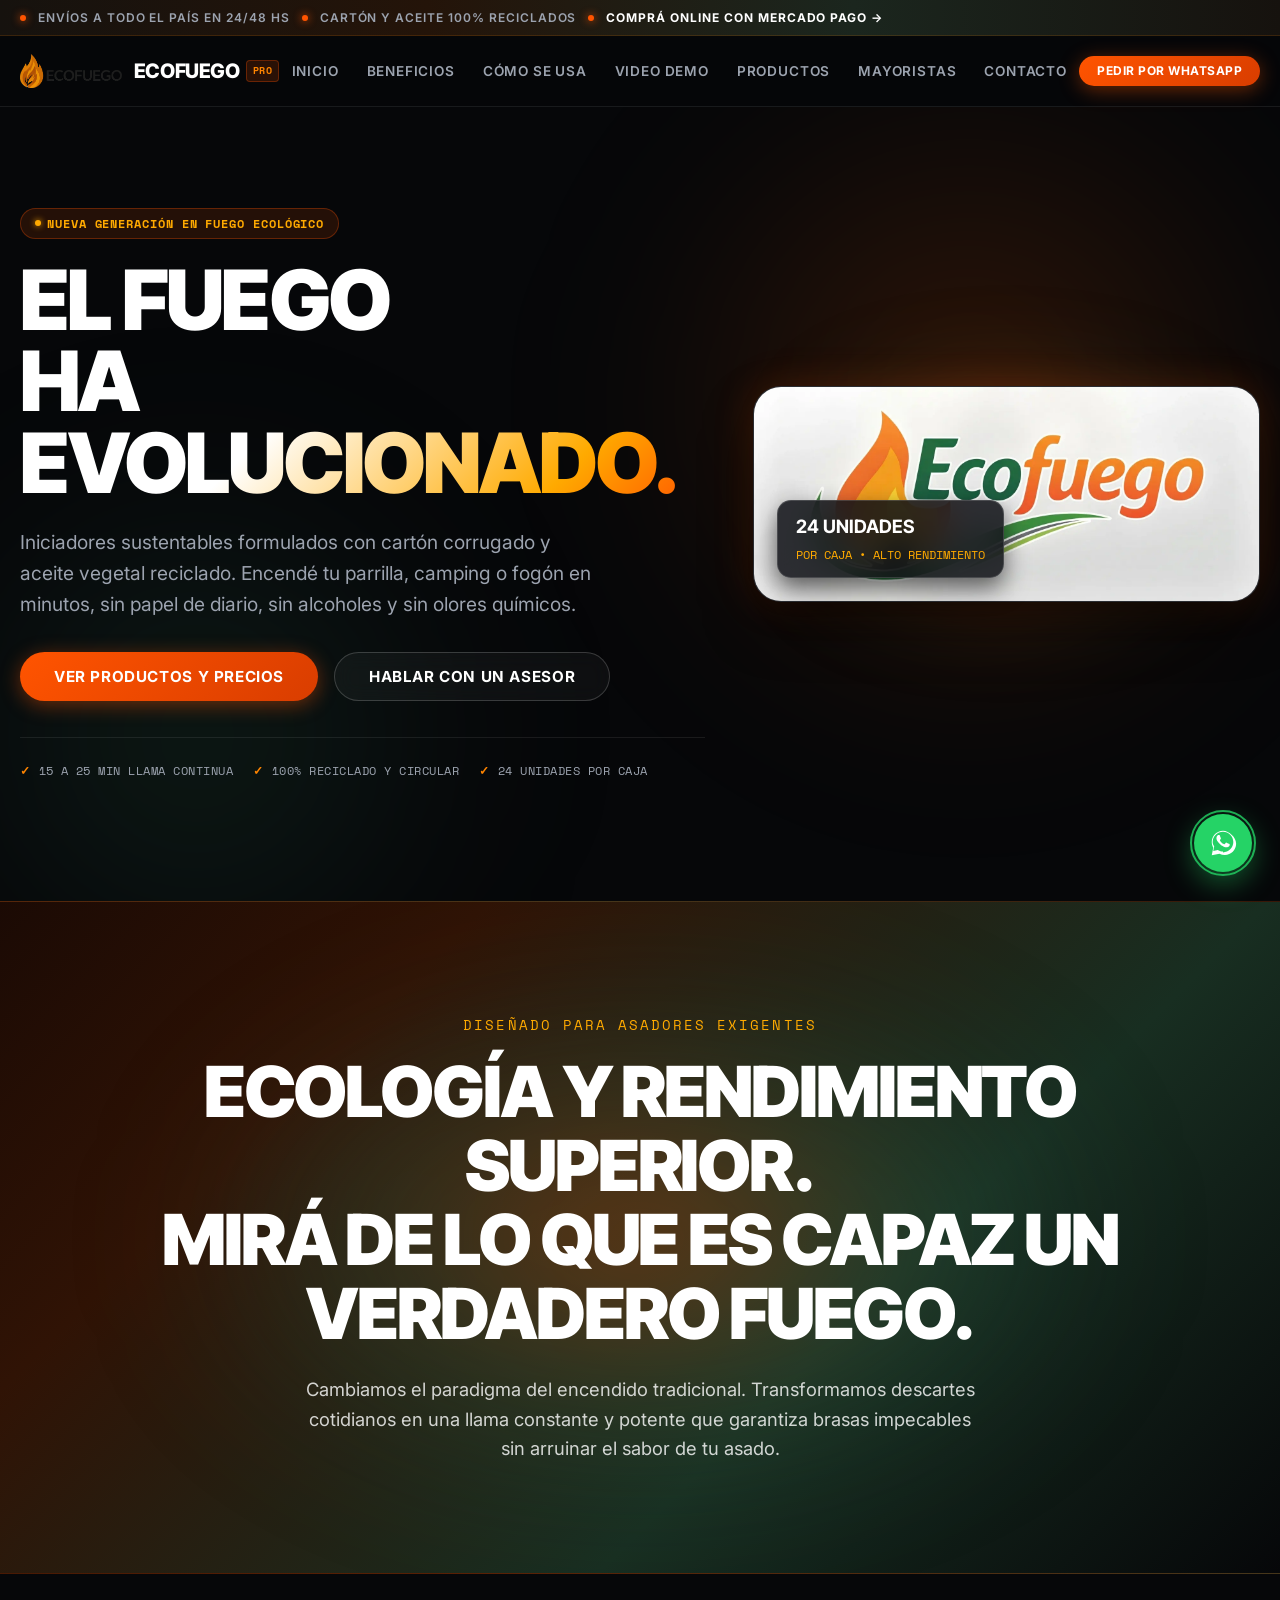
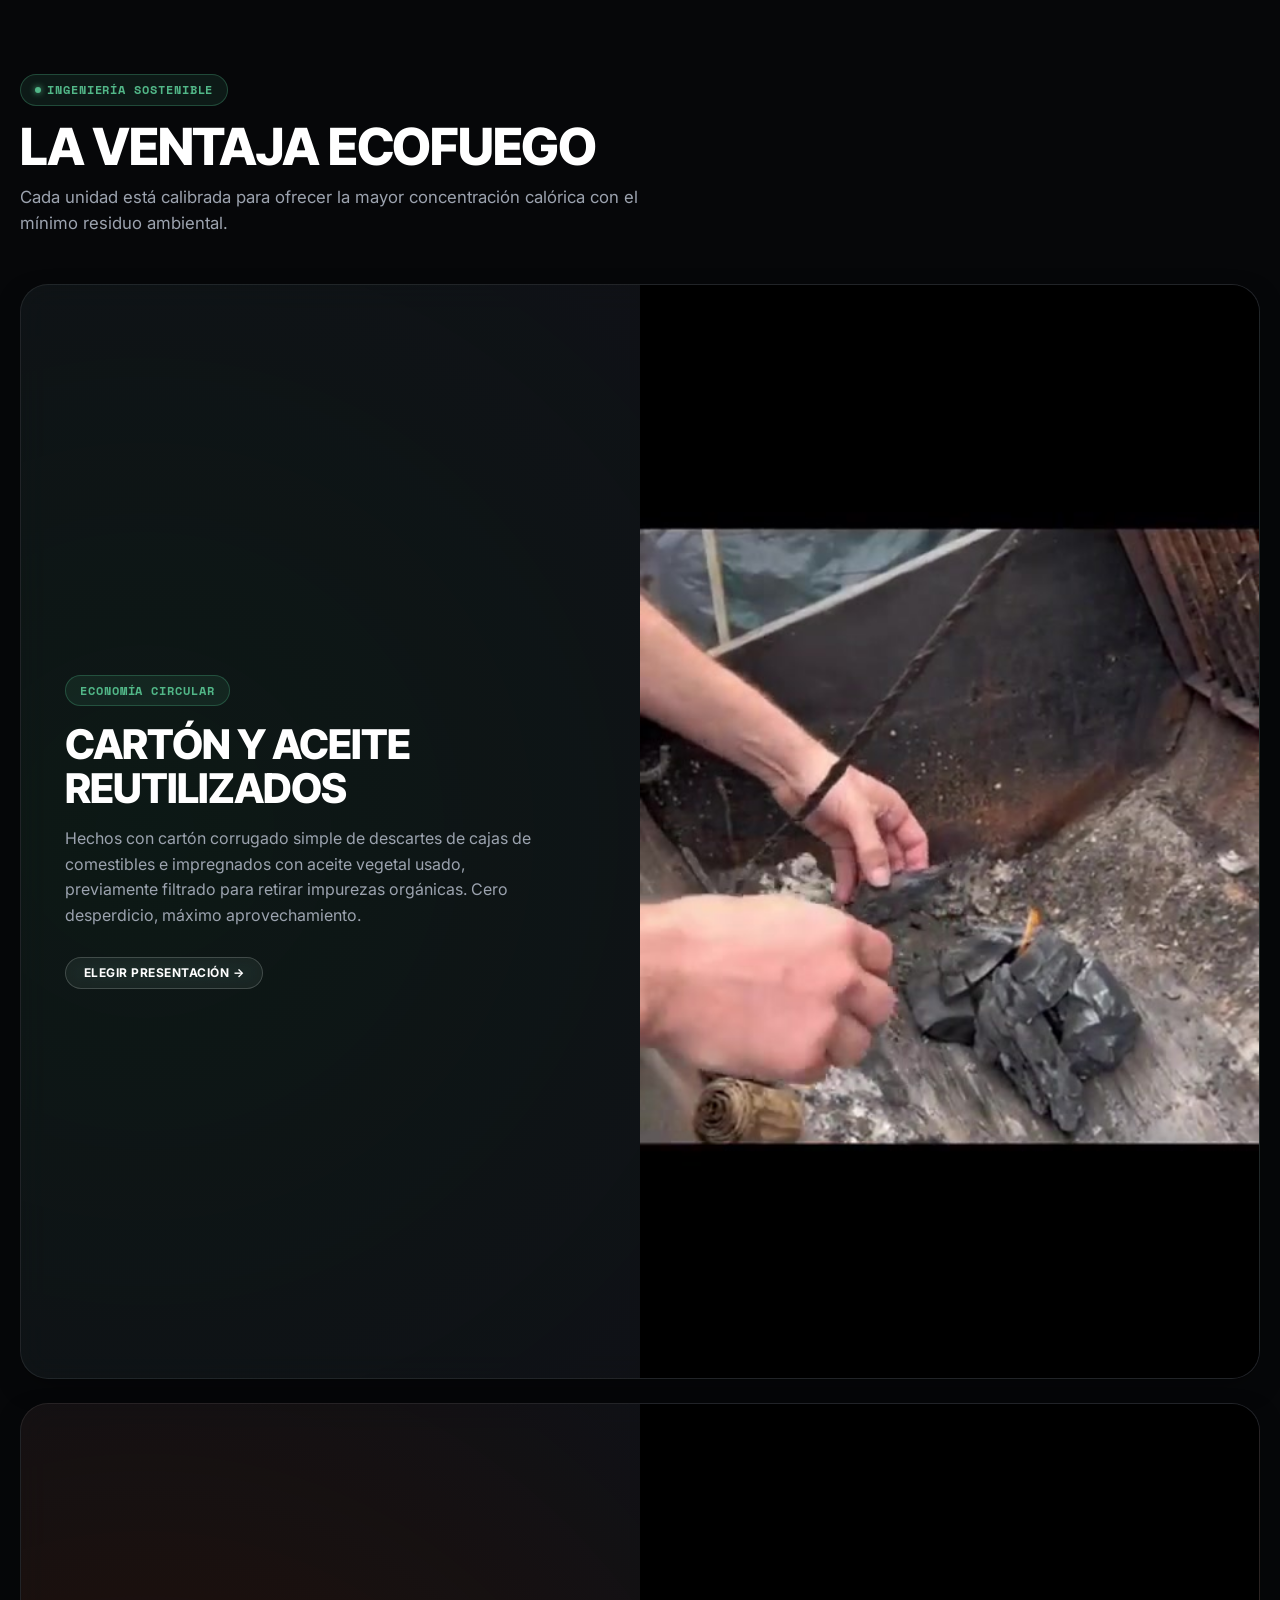
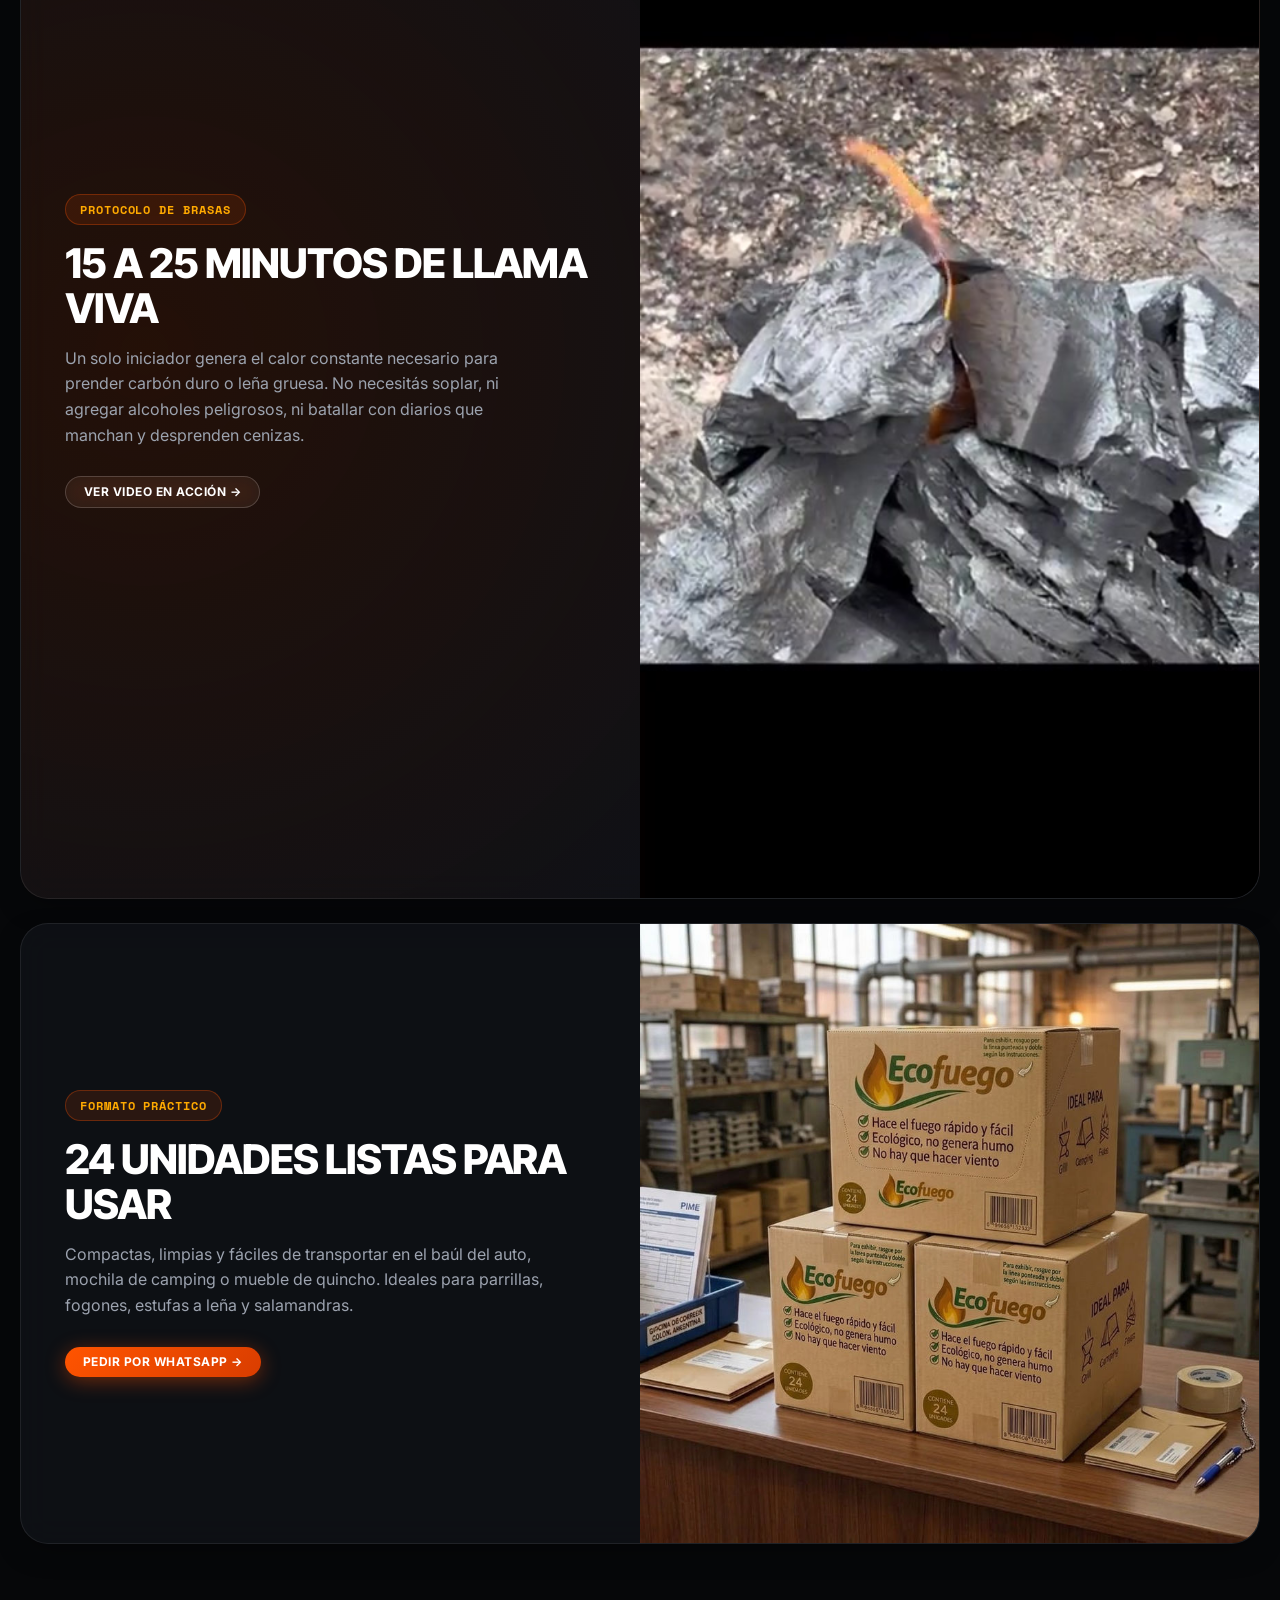
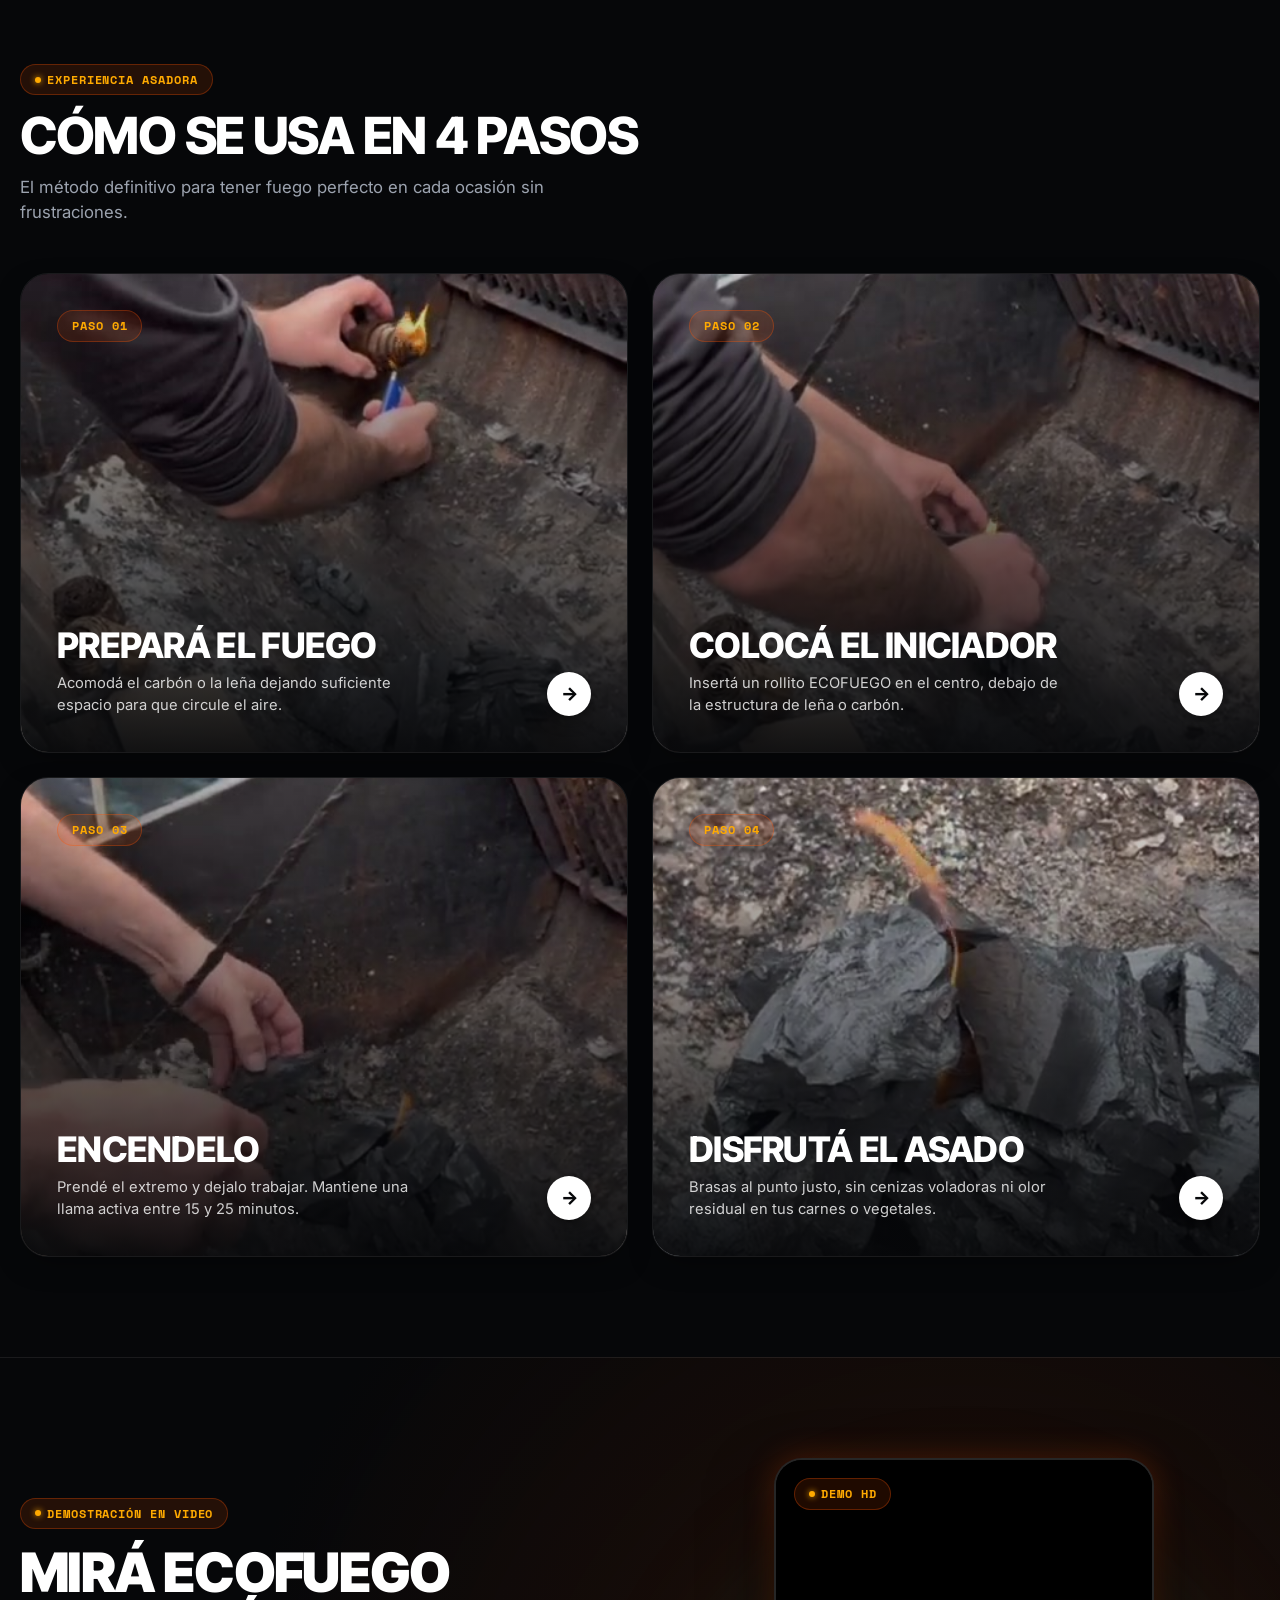
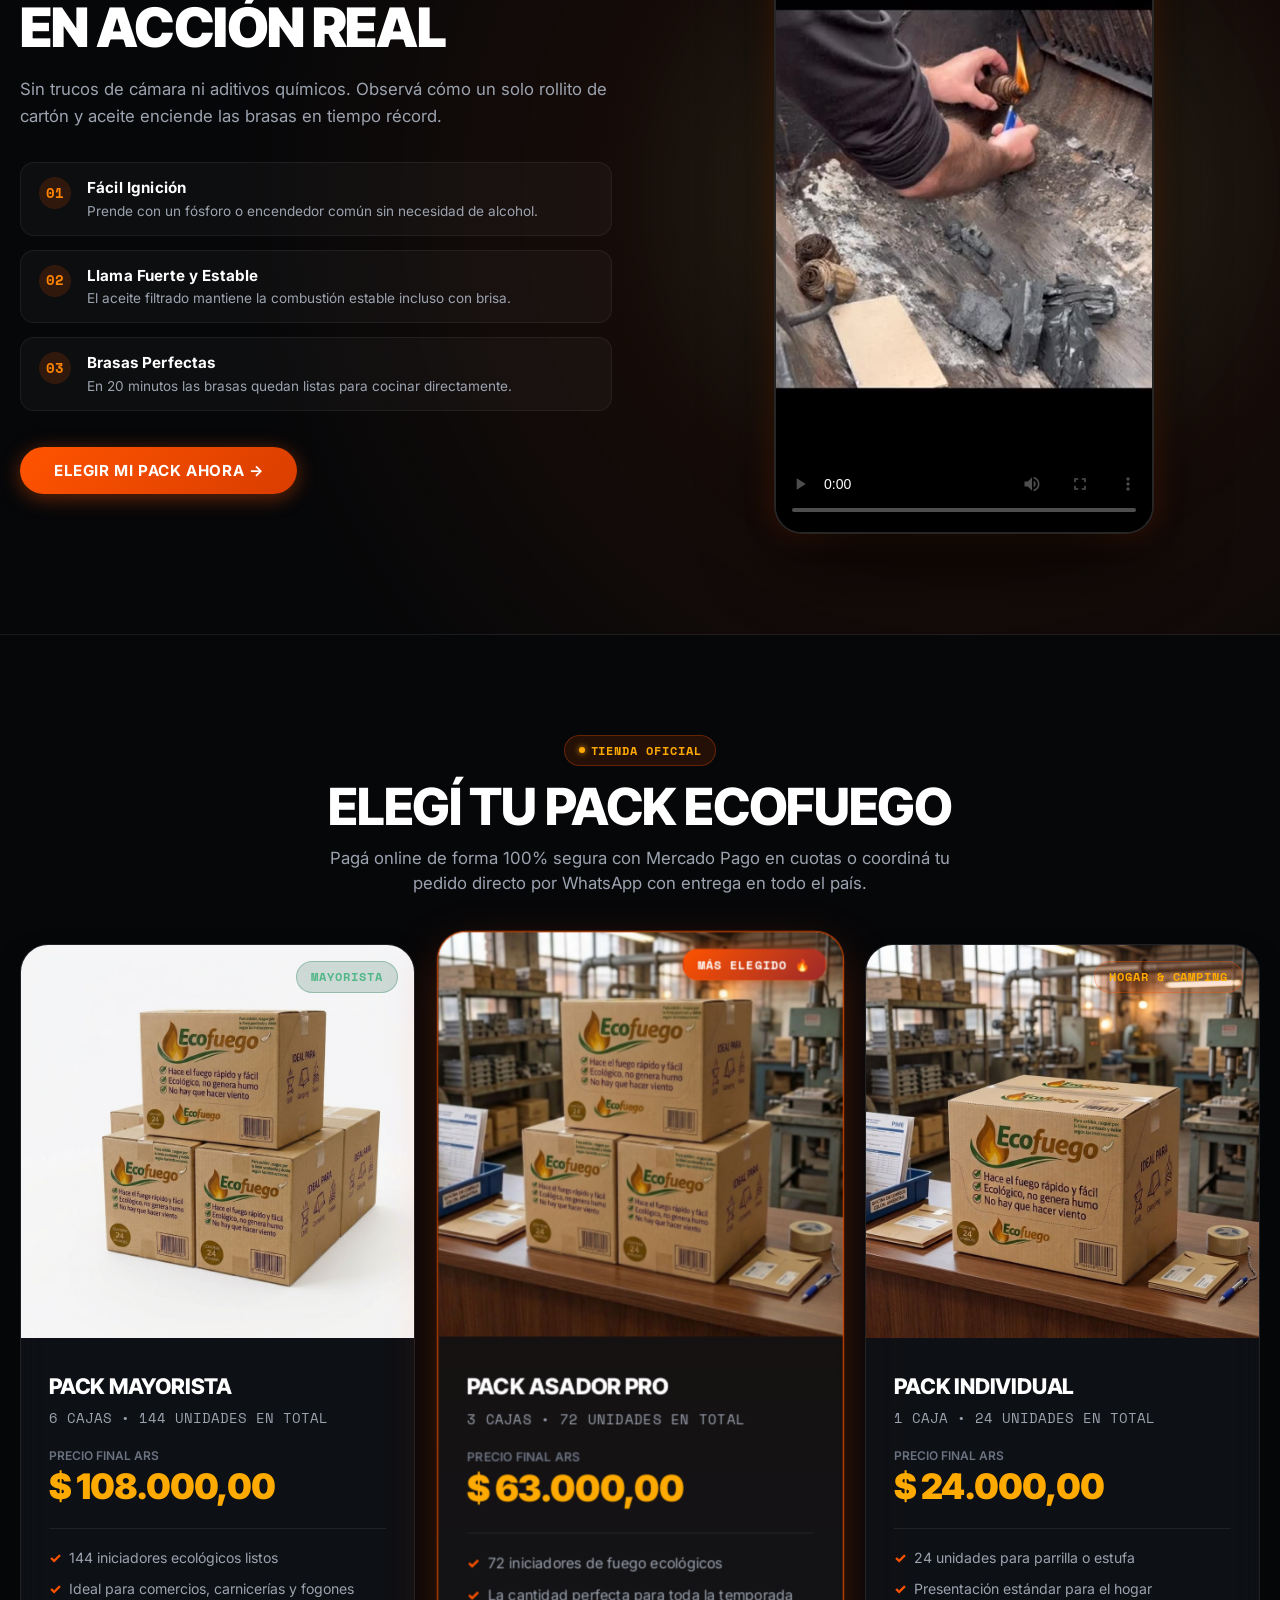
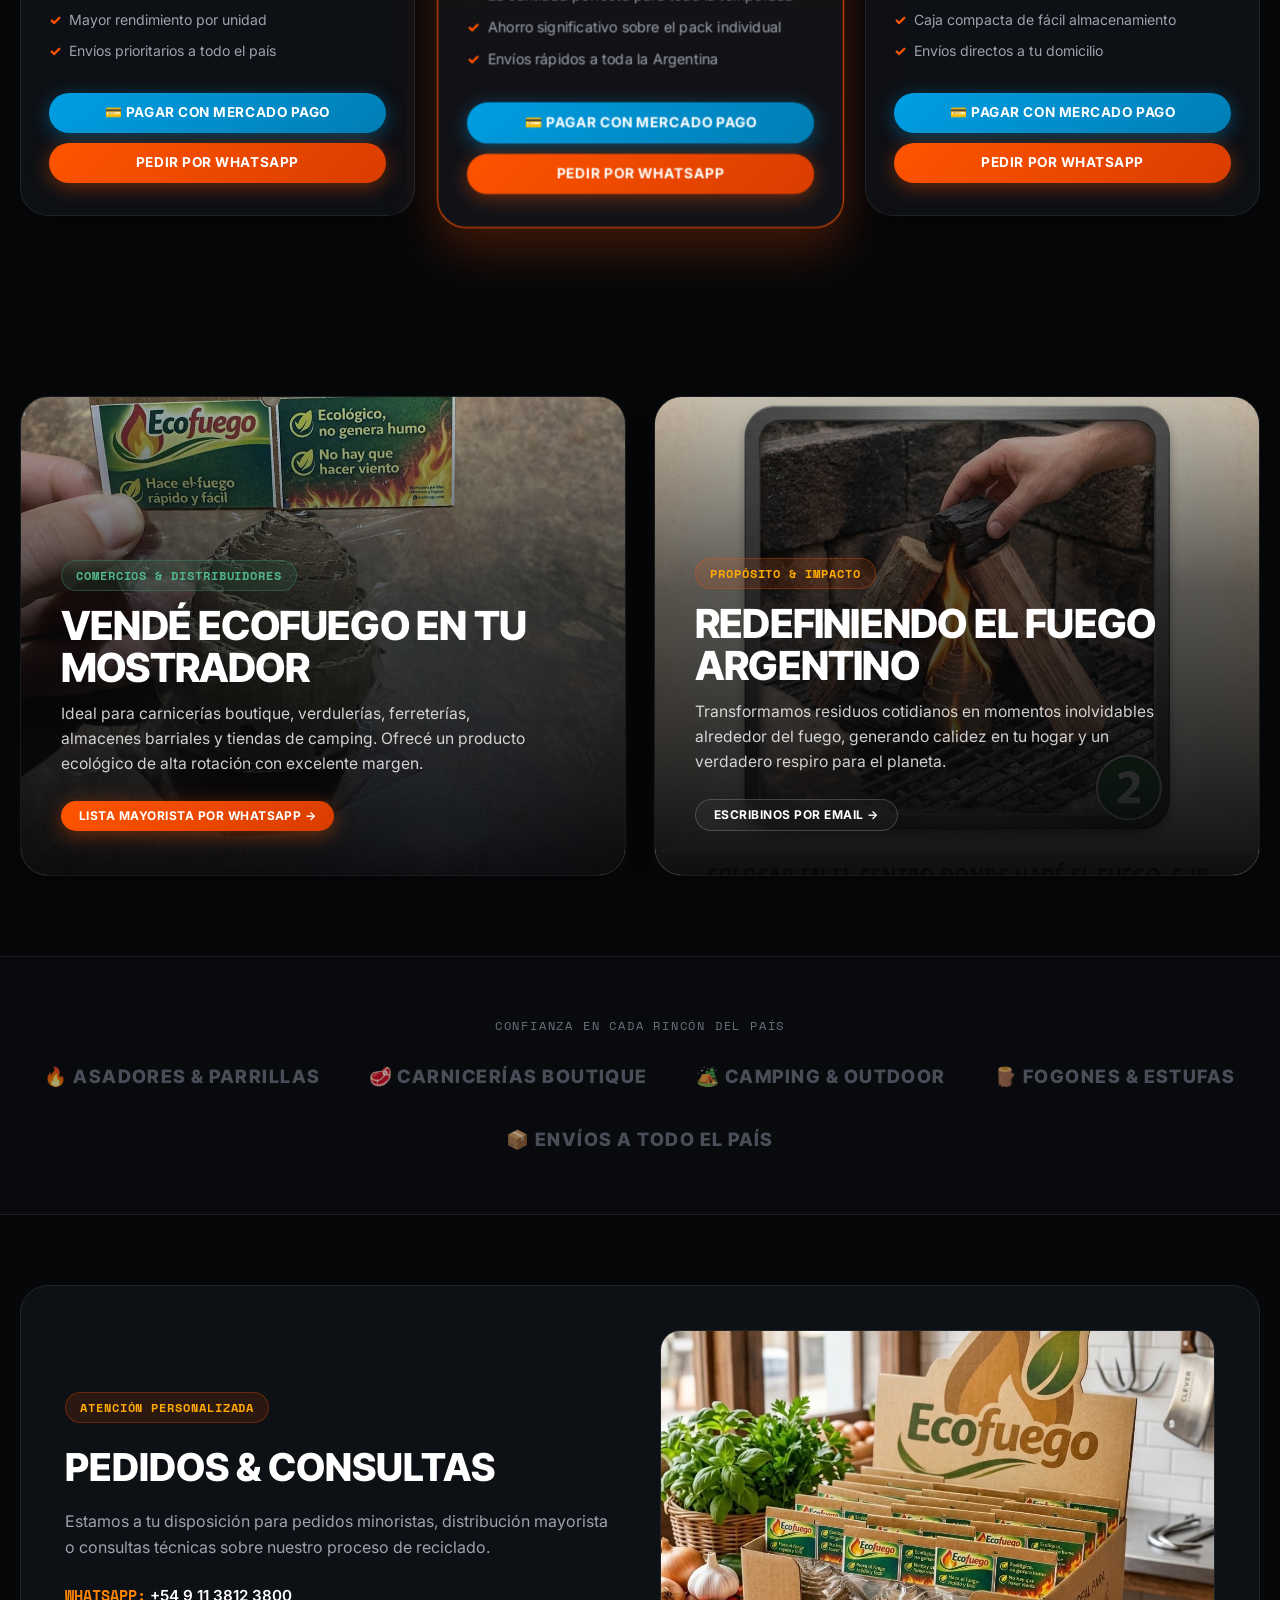
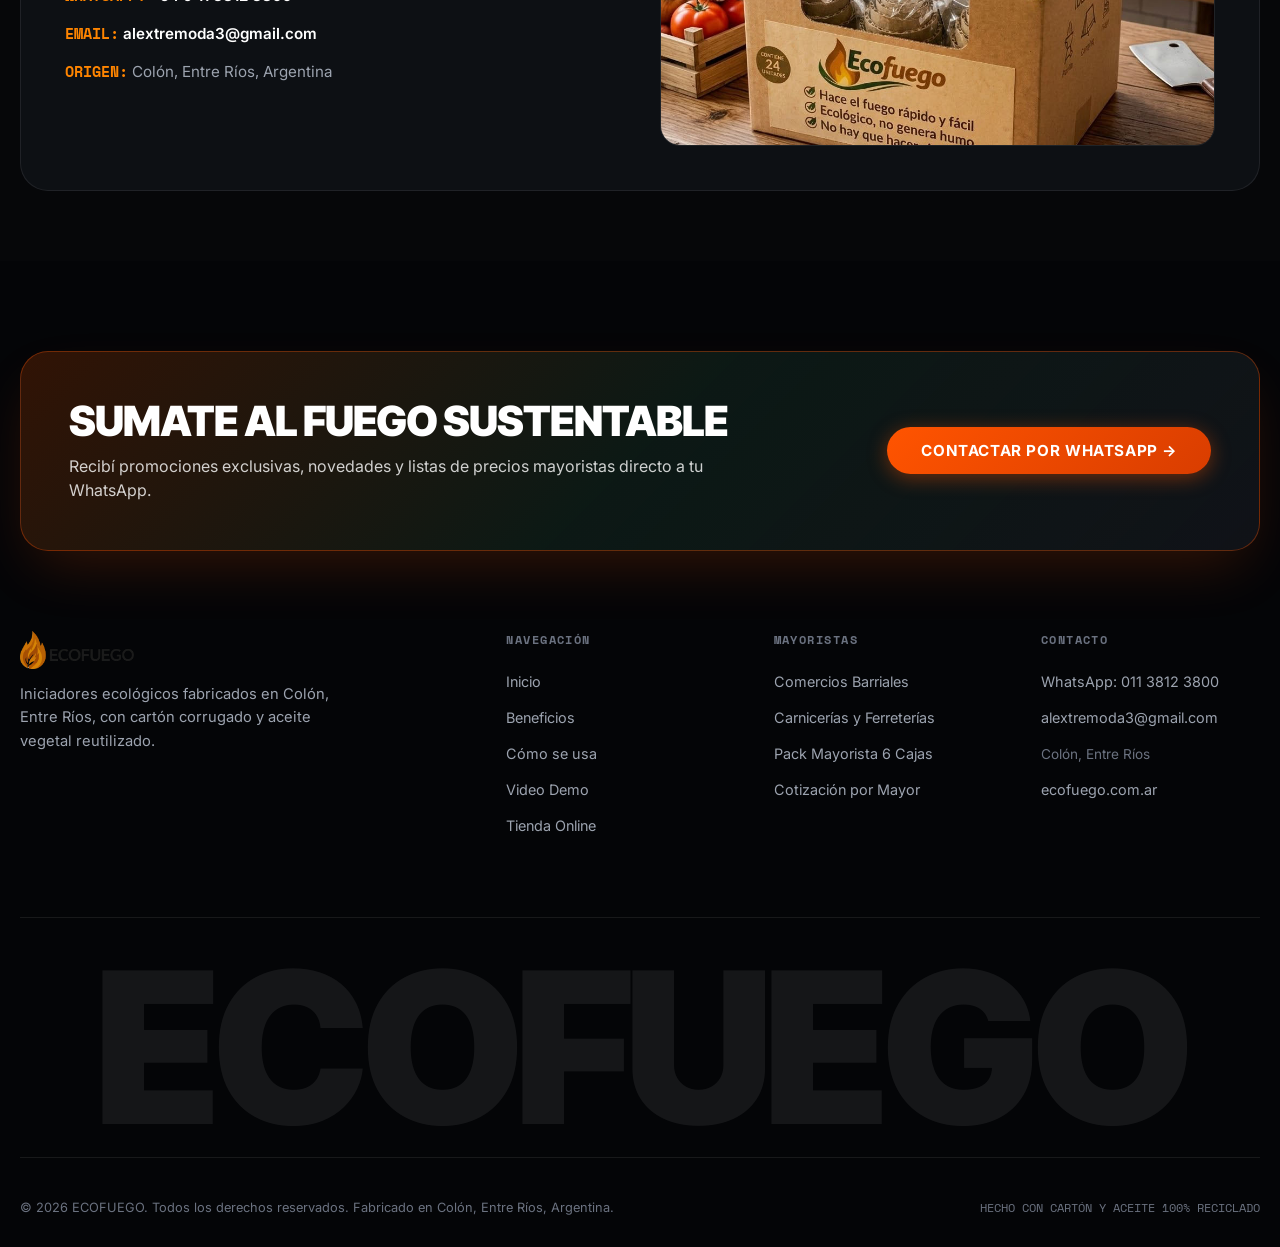
<file: index.html>
<!DOCTYPE html>
<html lang="es">
<head>
  <meta charset="UTF-8">
  <meta name="viewport" content="width=device-width, initial-scale=1.0">
  <title>ECOFUEGO — El Fuego Ha Evolucionado | Iniciadores Ecológicos</title>
  <meta name="description" content="Iniciadores de fuego ecológicos de alta eficiencia fabricados con cartón corrugado y aceite vegetal reciclado. Sin papel, sin alcoholes, sin olores. Envíos a todo el país.">
  <link rel="canonical" href="https://ecofuego.com.ar/">
  <meta name="theme-color" content="#060709">

  <!-- Open Graph / WhatsApp / Facebook -->
  <meta property="og:type" content="website">
  <meta property="og:site_name" content="ECOFUEGO">
  <meta property="og:locale" content="es_AR">
  <meta property="og:url" content="https://ecofuego.com.ar/">
  <meta property="og:title" content="ECOFUEGO — El Fuego Ha Evolucionado">
  <meta property="og:description" content="Iniciadores de fuego sustentables: cartón y aceite reciclado, 24 unidades por caja, 15-25 min de llama continua sin humos tóxicos.">
  <meta property="og:image" content="https://ecofuego.com.ar/assets/og-image.jpg">
  <meta property="og:image:width" content="1200">
  <meta property="og:image:height" content="630">
  <meta property="og:image:alt" content="ECOFUEGO - Iniciadores de fuego sustentables">

  <!-- Twitter / X -->
  <meta name="twitter:card" content="summary_large_image">
  <meta name="twitter:title" content="ECOFUEGO — El Fuego Ha Evolucionado">
  <meta name="twitter:description" content="Iniciadores ecológicos hechos con cartón y aceite reutilizados. 24 unidades por caja. Envíos a toda Argentina 🌿">
  <meta name="twitter:image" content="https://ecofuego.com.ar/assets/og-image.jpg">

  <link rel="icon" type="image/png" href="assets/logo.png">
  <link rel="preconnect" href="https://fonts.googleapis.com">
  <link rel="preconnect" href="https://fonts.gstatic.com" crossorigin>
  <link href="https://fonts.googleapis.com/css2?family=Inter+Tight:wght@700;800;900&family=Inter:wght@400;500;600;700&family=Space+Mono:wght@400;700&display=swap" rel="stylesheet">
  <link rel="stylesheet" href="css/styles.css">
</head>
<body>

  <!-- TOP TICKER ANNOUNCEMENT (Enhanced Bar) -->
  <div class="ticker">
    <div class="container ticker__inner">
      <span class="ticker__dot"></span>
      <span>Envíos a todo el país en 24/48 hs</span>
      <span class="ticker__dot"></span>
      <span class="ticker__text">Cartón y aceite 100% reciclados</span>
      <span class="ticker__dot"></span>
      <a href="#productos" class="ticker__link">Comprá online con Mercado Pago &rarr;</a>
    </div>
  </div>

  <!-- FLOATING GLASS HEADER -->
  <header class="header" id="header">
    <div class="container header__inner">
      <a href="#inicio" class="header__brand">
        <img src="assets/logo.png" alt="ECOFUEGO" class="header__logo">
        <span class="header__brand-text">ECOFUEGO <span class="header__brand-tag">PRO</span></span>
      </a>

      <nav class="nav" id="nav">
        <a href="#inicio" class="nav__link">Inicio</a>
        <a href="#beneficios" class="nav__link">Beneficios</a>
        <a href="#como-se-usa" class="nav__link">Cómo se usa</a>
        <a href="#video" class="nav__link">Video Demo</a>
        <a href="#productos" class="nav__link">Productos</a>
        <a href="#mayoristas" class="nav__link">Mayoristas</a>
        <a href="#contacto" class="nav__link">Contacto</a>
      </nav>

      <div class="header__actions">
        <a href="https://wa.me/5491138123800?text=Hola%20ECOFUEGO%2C%20quiero%20hacer%20un%20pedido" class="btn btn--primary btn--sm" target="_blank" rel="noopener">
          Pedir por WhatsApp
        </a>
        <button class="header__burger" id="burger" aria-label="Abrir menú" aria-expanded="false">
          <span></span><span></span><span></span>
        </button>
      </div>
    </div>
  </header>

  <main>

    <!-- HERO SECTION (Enhanced DTC Style) -->
    <section class="hero" id="inicio">
      <div class="container hero__grid">
        <div class="hero__content">
          <div class="badge">
            <span class="badge__dot"></span>
            NUEVA GENERACIÓN EN FUEGO ECOLÓGICO
          </div>
          <h1 class="hero__title">
            <span>EL FUEGO</span>
            <span class="text-gradient">HA EVOLUCIONADO.</span>
          </h1>
          <p class="hero__subtitle">
            Iniciadores sustentables formulados con cartón corrugado y aceite vegetal reciclado. Encendé tu parrilla, camping o fogón en minutos, sin papel de diario, sin alcoholes y sin olores químicos.
          </p>
          <div class="hero__actions">
            <a href="#productos" class="btn btn--primary btn--lg">VER PRODUCTOS Y PRECIOS</a>
            <a href="https://wa.me/5491138123800?text=Hola%20ECOFUEGO%2C%20quiero%20hacer%20un%20pedido" class="btn btn--ghost btn--lg" target="_blank" rel="noopener">
              HABLAR CON UN ASESOR
            </a>
          </div>
          <div class="hero__trust">
            <div class="hero__trust-item">
              <span class="hero__trust-icon">✓</span>
              <span>15 a 25 min llama continua</span>
            </div>
            <div class="hero__trust-item">
              <span class="hero__trust-icon">✓</span>
              <span>100% Reciclado y Circular</span>
            </div>
            <div class="hero__trust-item">
              <span class="hero__trust-icon">✓</span>
              <span>24 unidades por caja</span>
            </div>
          </div>
        </div>

        <div class="hero__visual">
          <div class="hero__visual-glow"></div>
          <div class="hero__image-wrap">
            <img src="assets/hero.webp" alt="Iniciadores de fuego ECOFUEGO" width="640" height="480">
          </div>
          <div class="hero__badge-floating">
            <strong>24 UNIDADES</strong>
            <span>Por caja • Alto Rendimiento</span>
          </div>
        </div>
      </div>
    </section>

    <!-- MONUMENTAL AURORA STATEMENT (Enhanced Style) -->
    <section class="statement">
      <div class="container statement__content">
        <span class="statement__eyebrow">DISEÑADO PARA ASADORES EXIGENTES</span>
        <h2 class="statement__title">
          ECOLOGÍA Y RENDIMIENTO SUPERIOR.<br>
          MIRÁ DE LO QUE ES CAPAZ UN VERDADERO FUEGO.
        </h2>
        <p class="statement__desc">
          Cambiamos el paradigma del encendido tradicional. Transformamos descartes cotidianos en una llama constante y potente que garantiza brasas impecables sin arruinar el sabor de tu asado.
        </p>
      </div>
    </section>

    <!-- BENTO FEATURES (Enhanced Wide Feature Cards) -->
    <section class="bento-features" id="beneficios">
      <div class="container">
        <div class="section-head">
          <div class="badge badge--green section-head__badge">
            <span class="badge__dot"></span>
            INGENIERÍA SOSTENIBLE
          </div>
          <h2 class="section-head__title">LA VENTAJA ECOFUEGO</h2>
          <p class="section-head__subtitle">
            Cada unidad está calibrada para ofrecer la mayor concentración calórica con el mínimo residuo ambiental.
          </p>
        </div>

        <div class="bento-features__list">

          <!-- Bento Card 1 -->
          <article class="bento-card-wide bento-card-wide--glow-green">
            <div class="bento-card-wide__body">
              <div class="badge badge--green">ECONOMÍA CIRCULAR</div>
              <h3 class="bento-card-wide__title">CARTÓN Y ACEITE REUTILIZADOS</h3>
              <p class="bento-card-wide__desc">
                Hechos con cartón corrugado simple de descartes de cajas de comestibles e impregnados con aceite vegetal usado, previamente filtrado para retirar impurezas orgánicas. Cero desperdicio, máximo aprovechamiento.
              </p>
              <a href="#productos" class="btn btn--ghost btn--sm">ELEGIR PRESENTACIÓN &rarr;</a>
            </div>
            <div class="bento-card-wide__img">
              <img src="assets/how-3.jpg" alt="Encendido ecológico ECOFUEGO" loading="lazy">
            </div>
          </article>

          <!-- Bento Card 2 -->
          <article class="bento-card-wide bento-card-wide--glow-ember">
            <div class="bento-card-wide__body">
              <div class="badge">PROTOCOLO DE BRASAS</div>
              <h3 class="bento-card-wide__title">15 A 25 MINUTOS DE LLAMA VIVA</h3>
              <p class="bento-card-wide__desc">
                Un solo iniciador genera el calor constante necesario para prender carbón duro o leña gruesa. No necesitás soplar, ni agregar alcoholes peligrosos, ni batallar con diarios que manchan y desprenden cenizas.
              </p>
              <a href="#video" class="btn btn--ghost btn--sm">VER VIDEO EN ACCIÓN &rarr;</a>
            </div>
            <div class="bento-card-wide__img">
              <img src="assets/how-4.jpg" alt="Brasas al rojo vivo" loading="lazy">
            </div>
          </article>

          <!-- Bento Card 3 -->
          <article class="bento-card-wide">
            <div class="bento-card-wide__body">
              <div class="badge">FORMATO PRÁCTICO</div>
              <h3 class="bento-card-wide__title">24 UNIDADES LISTAS PARA USAR</h3>
              <p class="bento-card-wide__desc">
                Compactas, limpias y fáciles de transportar en el baúl del auto, mochila de camping o mueble de quincho. Ideales para parrillas, fogones, estufas a leña y salamandras.
              </p>
              <a href="https://wa.me/5491138123800?text=Hola%20ECOFUEGO%2C%20quiero%20hacer%20un%20pedido" class="btn btn--primary btn--sm" target="_blank" rel="noopener">
                PEDIR POR WHATSAPP &rarr;
              </a>
            </div>
            <div class="bento-card-wide__img">
              <img src="assets/pack-3.jpg" alt="Cajas ECOFUEGO 24 unidades" loading="lazy">
            </div>
          </article>

        </div>
      </div>
    </section>

    <!-- 2x2 IMPACT ACTION CARDS (Enhanced Grid with Arrow Circles) -->
    <section class="impact-grid-section" id="como-se-usa">
      <div class="container">
        <div class="section-head">
          <div class="badge section-head__badge">
            <span class="badge__dot"></span>
            EXPERIENCIA ASADORA
          </div>
          <h2 class="section-head__title">CÓMO SE USA EN 4 PASOS</h2>
          <p class="section-head__subtitle">
            El método definitivo para tener fuego perfecto en cada ocasión sin frustraciones.
          </p>
        </div>

        <div class="impact-grid">

          <!-- Card 1 -->
          <article class="impact-card">
            <div class="impact-card__bg">
              <img src="assets/how-1.jpg" alt="Paso 1: Prepará el fuego" loading="lazy">
            </div>
            <div class="impact-card__overlay"></div>
            <div class="impact-card__content">
              <div class="badge impact-card__badge">PASO 01</div>
              <div class="impact-card__bottom">
                <div>
                  <h3 class="impact-card__title">PREPARÁ EL FUEGO</h3>
                  <p class="impact-card__desc">Acomodá el carbón o la leña dejando suficiente espacio para que circule el aire.</p>
                </div>
                <a href="#video" class="btn-circle-arrow" aria-label="Ver paso 1">&rarr;</a>
              </div>
            </div>
          </article>

          <!-- Card 2 -->
          <article class="impact-card">
            <div class="impact-card__bg">
              <img src="assets/how-2.jpg" alt="Paso 2: Colocá el iniciador" loading="lazy">
            </div>
            <div class="impact-card__overlay"></div>
            <div class="impact-card__content">
              <div class="badge impact-card__badge">PASO 02</div>
              <div class="impact-card__bottom">
                <div>
                  <h3 class="impact-card__title">COLOCÁ EL INICIADOR</h3>
                  <p class="impact-card__desc">Insertá un rollito ECOFUEGO en el centro, debajo de la estructura de leña o carbón.</p>
                </div>
                <a href="#video" class="btn-circle-arrow" aria-label="Ver paso 2">&rarr;</a>
              </div>
            </div>
          </article>

          <!-- Card 3 -->
          <article class="impact-card">
            <div class="impact-card__bg">
              <img src="assets/how-3.jpg" alt="Paso 3: Encendelo" loading="lazy">
            </div>
            <div class="impact-card__overlay"></div>
            <div class="impact-card__content">
              <div class="badge impact-card__badge">PASO 03</div>
              <div class="impact-card__bottom">
                <div>
                  <h3 class="impact-card__title">ENCENDELO</h3>
                  <p class="impact-card__desc">Prendé el extremo y dejalo trabajar. Mantiene una llama activa entre 15 y 25 minutos.</p>
                </div>
                <a href="#video" class="btn-circle-arrow" aria-label="Ver paso 3">&rarr;</a>
              </div>
            </div>
          </article>

          <!-- Card 4 -->
          <article class="impact-card">
            <div class="impact-card__bg">
              <img src="assets/how-4.jpg" alt="Paso 4: Disfrutá el fuego" loading="lazy">
            </div>
            <div class="impact-card__overlay"></div>
            <div class="impact-card__content">
              <div class="badge impact-card__badge">PASO 04</div>
              <div class="impact-card__bottom">
                <div>
                  <h3 class="impact-card__title">DISFRUTÁ EL ASADO</h3>
                  <p class="impact-card__desc">Brasas al punto justo, sin cenizas voladoras ni olor residual en tus carnes o vegetales.</p>
                </div>
                <a href="#productos" class="btn-circle-arrow" aria-label="Comprar ECOFUEGO">&rarr;</a>
              </div>
            </div>
          </article>

        </div>
      </div>
    </section>

    <!-- CINEMATIC VIDEO THEATER (Estéticamente Relativo Perfecto) -->
    <section class="video-theater" id="video">
      <div class="container video-theater__grid">

        <div class="video-theater__info">
          <div class="badge">
            <span class="badge__dot"></span>
            DEMOSTRACIÓN EN VIDEO
          </div>
          <h2 class="video-theater__title">
            MIRÁ ECOFUEGO<br>EN ACCIÓN REAL
          </h2>
          <p class="video-theater__desc">
            Sin trucos de cámara ni aditivos químicos. Observá cómo un solo rollito de cartón y aceite enciende las brasas en tiempo récord.
          </p>

          <div class="steps-stack">
            <div class="step-item">
              <span class="step-item__num">01</span>
              <div class="step-item__text">
                <h4>Fácil Ignición</h4>
                <p>Prende con un fósforo o encendedor común sin necesidad de alcohol.</p>
              </div>
            </div>
            <div class="step-item">
              <span class="step-item__num">02</span>
              <div class="step-item__text">
                <h4>Llama Fuerte y Estable</h4>
                <p>El aceite filtrado mantiene la combustión estable incluso con brisa.</p>
              </div>
            </div>
            <div class="step-item">
              <span class="step-item__num">03</span>
              <div class="step-item__text">
                <h4>Brasas Perfectas</h4>
                <p>En 20 minutos las brasas quedan listas para cocinar directamente.</p>
              </div>
            </div>
          </div>

          <a href="#productos" class="btn btn--primary btn--lg">
            ELEGIR MI PACK AHORA &rarr;
          </a>
        </div>

        <div class="video-theater__player-wrap">
          <div class="video-theater__glow"></div>
          <div class="video-theater__mockup">
            <div class="badge video-theater__badge">
              <span class="badge__dot"></span> DEMO HD
            </div>
            <video class="video-player" controls playsinline preload="metadata" poster="assets/demo-poster.jpg">
              <source src="assets/demo.mp4" type="video/mp4">
              Tu navegador no soporta la reproducción de video HTML5.
            </video>
          </div>
        </div>

      </div>
    </section>

    <!-- PRODUCTS CATALOG & MERCADO PAGO INTEGRATION (Enhanced Pricing Style) -->
    <section class="catalog-section" id="productos">
      <div class="container">
        <div class="section-head" style="text-align: center; max-width: 720px; margin-inline: auto;">
          <div class="badge section-head__badge">
            <span class="badge__dot"></span>
            TIENDA OFICIAL
          </div>
          <h2 class="section-head__title">ELEGÍ TU PACK ECOFUEGO</h2>
          <p class="section-head__subtitle" style="margin-inline: auto;">
            Pagá online de forma 100% segura con Mercado Pago en cuotas o coordiná tu pedido directo por WhatsApp con entrega en todo el país.
          </p>
        </div>

        <div class="catalog__grid">

          <!-- Card 1: Pack Mayorista 6 Cajas -->
          <article class="catalog-card">
            <div class="catalog-card__media">
              <img src="assets/pack-6.jpg" alt="Pack Mayorista ECOFUEGO 6 cajas" loading="lazy">
              <div class="catalog-card__badge-pos">
                <span class="badge badge--green">MAYORISTA</span>
              </div>
            </div>
            <div class="catalog-card__body">
              <h3 class="catalog-card__title">PACK MAYORISTA</h3>
              <p class="catalog-card__units">6 cajas • 144 unidades en total</p>
              <div class="catalog-card__price-box">
                <span class="catalog-card__price-label">Precio Final ARS</span>
                <p class="catalog-card__price">$ 108.000,00</p>
              </div>
              <ul class="catalog-card__features">
                <li>144 iniciadores ecológicos listos</li>
                <li>Ideal para comercios, carnicerías y fogones</li>
                <li>Mayor rendimiento por unidad</li>
                <li>Envíos prioritarios a todo el país</li>
              </ul>
              <div class="catalog-card__actions">
                <a href="#" class="btn btn--mp btn--block" data-mp="pack6" hidden target="_blank" rel="noopener">
                  💳 PAGAR CON MERCADO PAGO
                </a>
                <a href="https://wa.me/5491138123800?text=Hola%20ECOFUEGO%2C%20quiero%20el%20Pack%20mayorista%20(6%20cajas)" class="btn btn--primary btn--block" target="_blank" rel="noopener">
                  PEDIR POR WHATSAPP
                </a>
              </div>
            </div>
          </article>

          <!-- Card 2: Pack 3 Cajas (Featured) -->
          <article class="catalog-card catalog-card--featured">
            <div class="catalog-card__media">
              <img src="assets/pack-3.jpg" alt="Pack 3 cajas ECOFUEGO" loading="lazy">
              <div class="catalog-card__badge-pos">
                <span class="badge badge--hot">MÁS ELEGIDO 🔥</span>
              </div>
            </div>
            <div class="catalog-card__body">
              <h3 class="catalog-card__title">PACK ASADOR PRO</h3>
              <p class="catalog-card__units">3 cajas • 72 unidades en total</p>
              <div class="catalog-card__price-box">
                <span class="catalog-card__price-label">Precio Final ARS</span>
                <p class="catalog-card__price">$ 63.000,00</p>
              </div>
              <ul class="catalog-card__features">
                <li>72 iniciadores de fuego ecológicos</li>
                <li>La cantidad perfecta para toda la temporada</li>
                <li>Ahorro significativo sobre el pack individual</li>
                <li>Envíos rápidos a toda la Argentina</li>
              </ul>
              <div class="catalog-card__actions">
                <a href="#" class="btn btn--mp btn--block" data-mp="pack3" hidden target="_blank" rel="noopener">
                  💳 PAGAR CON MERCADO PAGO
                </a>
                <a href="https://wa.me/5491138123800?text=Hola%20ECOFUEGO%2C%20quiero%20el%20Pack%20(3%20cajas)" class="btn btn--primary btn--block" target="_blank" rel="noopener">
                  PEDIR POR WHATSAPP
                </a>
              </div>
            </div>
          </article>

          <!-- Card 3: Pack 1 Caja -->
          <article class="catalog-card">
            <div class="catalog-card__media">
              <img src="assets/pack-1.jpg" alt="Pack individual ECOFUEGO 1 caja" loading="lazy">
              <div class="catalog-card__badge-pos">
                <span class="badge">HOGAR & CAMPING</span>
              </div>
            </div>
            <div class="catalog-card__body">
              <h3 class="catalog-card__title">PACK INDIVIDUAL</h3>
              <p class="catalog-card__units">1 caja • 24 unidades en total</p>
              <div class="catalog-card__price-box">
                <span class="catalog-card__price-label">Precio Final ARS</span>
                <p class="catalog-card__price">$ 24.000,00</p>
              </div>
              <ul class="catalog-card__features">
                <li>24 unidades para parrilla o estufa</li>
                <li>Presentación estándar para el hogar</li>
                <li>Caja compacta de fácil almacenamiento</li>
                <li>Envíos directos a tu domicilio</li>
              </ul>
              <div class="catalog-card__actions">
                <a href="#" class="btn btn--mp btn--block" data-mp="caja1" hidden target="_blank" rel="noopener">
                  💳 PAGAR CON MERCADO PAGO
                </a>
                <a href="https://wa.me/5491138123800?text=Hola%20ECOFUEGO%2C%20quiero%201%20caja" class="btn btn--primary btn--block" target="_blank" rel="noopener">
                  PEDIR POR WHATSAPP
                </a>
              </div>
            </div>
          </article>

        </div>
      </div>
    </section>

    <!-- SPLIT EDITORIAL: MISIÓN & MAYORISTAS (Enhanced Style) -->
    <section class="editorial-split" id="mayoristas">
      <div class="container editorial-split__grid">

        <!-- Card A: B2B Mayoristas -->
        <article class="editorial-card">
          <div class="editorial-card__bg">
            <img src="assets/wholesale.jpg" alt="Ventas mayoristas ECOFUEGO" loading="lazy">
          </div>
          <div class="editorial-card__overlay"></div>
          <div class="editorial-card__content">
            <div class="badge badge--green">COMERCIOS & DISTRIBUIDORES</div>
            <h3 class="editorial-card__title">VENDÉ ECOFUEGO EN TU MOSTRADOR</h3>
            <p class="editorial-card__desc">
              Ideal para carnicerías boutique, verdulerías, ferreterías, almacenes barriales y tiendas de camping. Ofrecé un producto ecológico de alta rotación con excelente margen.
            </p>
            <a href="https://wa.me/5491138123800?text=Hola%20ECOFUEGO%2C%20quiero%20info%20mayorista" class="btn btn--primary btn--sm" target="_blank" rel="noopener">
              LISTA MAYORISTA POR WHATSAPP &rarr;
            </a>
          </div>
        </article>

        <!-- Card B: Misión Sustentable -->
        <article class="editorial-card">
          <div class="editorial-card__bg">
            <img src="assets/mission.jpg" alt="Nuestra Misión ECOFUEGO" loading="lazy">
          </div>
          <div class="editorial-card__overlay"></div>
          <div class="editorial-card__content">
            <div class="badge">PROPÓSITO & IMPACTO</div>
            <h3 class="editorial-card__title">REDEFINIENDO EL FUEGO ARGENTINO</h3>
            <p class="editorial-card__desc">
              Transformamos residuos cotidianos en momentos inolvidables alrededor del fuego, generando calidez en tu hogar y un verdadero respiro para el planeta.
            </p>
            <a href="mailto:alextremoda3@gmail.com" class="btn btn--ghost btn--sm">
              ESCRIBINOS POR EMAIL &rarr;
            </a>
          </div>
        </article>

      </div>
    </section>

    <!-- TRUST & BUSINESS STRIP (Enhanced Monochrome Strip) -->
    <section class="sponsors-strip">
      <div class="container">
        <p class="sponsors-strip__label">CONFIANZA EN CADA RINCÓN DEL PAÍS</p>
        <div class="sponsors-strip__list">
          <div class="sponsors-strip__item">🔥 ASADORES & PARRILLAS</div>
          <div class="sponsors-strip__item">🥩 CARNICERÍAS BOUTIQUE</div>
          <div class="sponsors-strip__item">🏕️ CAMPING & OUTDOOR</div>
          <div class="sponsors-strip__item">🪵 FOGONES & ESTUFAS</div>
          <div class="sponsors-strip__item">📦 ENVÍOS A TODO EL PAÍS</div>
        </div>
      </div>
    </section>

    <!-- CONTACT DETAILS -->
    <section class="container" id="contacto" style="padding: 70px 0;">
      <div style="background: var(--bg-card); border: 1px solid var(--surface-border); border-radius: var(--radius-xl); padding: 44px; display: grid; grid-template-columns: 1fr 1fr; gap: 40px; align-items: center;">
        <div>
          <div class="badge">ATENCIÓN PERSONALIZADA</div>
          <h2 style="font-family: var(--font-display); font-size: 2.4rem; font-weight: 800; text-transform: uppercase; margin: 16px 0 12px; color: var(--text-white);">
            PEDIDOS & CONSULTAS
          </h2>
          <p style="color: var(--text-muted); margin-bottom: 24px; line-height: 1.6;">
            Estamos a tu disposición para pedidos minoristas, distribución mayorista o consultas técnicas sobre nuestro proceso de reciclado.
          </p>
          <div style="display: flex; flex-direction: column; gap: 14px; font-size: 0.95rem;">
            <div><strong style="color: var(--ember); font-family: var(--font-mono);">WHATSAPP:</strong> <a href="https://wa.me/5491138123800" target="_blank" rel="noopener" style="color: #fff; font-weight: 600;">+54 9 11 3812 3800</a></div>
            <div><strong style="color: var(--ember); font-family: var(--font-mono);">EMAIL:</strong> <a href="mailto:alextremoda3@gmail.com" style="color: #fff; font-weight: 600;">alextremoda3@gmail.com</a></div>
            <div><strong style="color: var(--ember); font-family: var(--font-mono);">ORIGEN:</strong> <span style="color: var(--text-muted);">Colón, Entre Ríos, Argentina</span></div>
          </div>
        </div>
        <div style="border-radius: var(--radius-lg); overflow: hidden; border: 1px solid var(--surface-border); aspect-ratio: 4/3;">
          <img src="assets/product-extra.jpg" alt="Iniciadores de fuego ECOFUEGO" style="width: 100%; height: 100%; object-fit: cover;">
        </div>
      </div>
    </section>

  </main>

  <!-- MEGA FOOTER (Enhanced Monumental Wordmark) -->
  <footer class="footer">
    <div class="container">

      <!-- Community / Direct Action Box -->
      <div class="footer__community-box">
        <div>
          <h3 class="footer__community-title">SUMATE AL FUEGO SUSTENTABLE</h3>
          <p class="footer__community-desc">
            Recibí promociones exclusivas, novedades y listas de precios mayoristas directo a tu WhatsApp.
          </p>
        </div>
        <div class="footer__community-actions">
          <a href="https://wa.me/5491138123800?text=Hola%20ECOFUEGO%2C%20quiero%20sumarme%20a%20la%20comunidad" class="btn btn--primary btn--lg" target="_blank" rel="noopener">
            CONTACTAR POR WHATSAPP &rarr;
          </a>
        </div>
      </div>

      <!-- Links Grid -->
      <div class="footer__columns">
        <div class="footer__col footer__brand-col">
          <img src="assets/logo.png" alt="ECOFUEGO" style="height: 38px; width: auto; margin-bottom: 12px;">
          <p>
            Iniciadores ecológicos fabricados en Colón, Entre Ríos, con cartón corrugado y aceite vegetal reutilizado.
          </p>
        </div>

        <div class="footer__col">
          <h4>NAVEGACIÓN</h4>
          <ul class="footer__links">
            <li><a href="#inicio">Inicio</a></li>
            <li><a href="#beneficios">Beneficios</a></li>
            <li><a href="#como-se-usa">Cómo se usa</a></li>
            <li><a href="#video">Video Demo</a></li>
            <li><a href="#productos">Tienda Online</a></li>
          </ul>
        </div>

        <div class="footer__col">
          <h4>MAYORISTAS</h4>
          <ul class="footer__links">
            <li><a href="#mayoristas">Comercios Barriales</a></li>
            <li><a href="#mayoristas">Carnicerías y Ferreterías</a></li>
            <li><a href="#productos">Pack Mayorista 6 Cajas</a></li>
            <li><a href="https://wa.me/5491138123800?text=Hola%20ECOFUEGO%2C%20quiero%20info%20mayorista" target="_blank" rel="noopener">Cotización por Mayor</a></li>
          </ul>
        </div>

        <div class="footer__col">
          <h4>CONTACTO</h4>
          <ul class="footer__links">
            <li><a href="https://wa.me/5491138123800" target="_blank" rel="noopener">WhatsApp: 011 3812 3800</a></li>
            <li><a href="mailto:alextremoda3@gmail.com">alextremoda3@gmail.com</a></li>
            <li><span style="color: var(--text-dim); font-size: 0.85rem;">Colón, Entre Ríos</span></li>
            <li><a href="https://ecofuego.com.ar/">ecofuego.com.ar</a></li>
          </ul>
        </div>
      </div>

      <!-- Colossal Typography Brand Display -->
      <div class="footer__mega-wordmark">
        <h2>ECOFUEGO</h2>
      </div>

      <div class="footer__bottom">
        <p>&copy; 2026 ECOFUEGO. Todos los derechos reservados. Fabricado en Colón, Entre Ríos, Argentina.</p>
        <p style="font-family: var(--font-mono); font-size: 0.75rem;">HECHO CON CARTÓN Y ACEITE 100% RECICLADO</p>
      </div>

    </div>
  </footer>

  <!-- WHATSAPP FLOATING BUTTON -->
  <a href="https://wa.me/5491138123800?text=Hola%20ECOFUEGO%2C%20quiero%20hacer%20un%20pedido" class="whatsapp-float" target="_blank" rel="noopener" aria-label="Escribir por WhatsApp">
    <svg viewBox="0 0 32 32" fill="currentColor" aria-hidden="true"><path d="M16 3C9.4 3 4 8.4 4 15c0 2.1.6 4.2 1.6 6L4 29l8.2-1.6c1.8.9 3.7 1.4 5.8 1.4 6.6 0 12-5.4 12-12S22.6 3 16 3zm0 22c-1.8 0-3.6-.5-5.1-1.4l-.4-.2-4.9 1 1-4.7-.2-.4C5.4 18 5 16.5 5 15 5 9 10 4 16 4s11 5 11 11-5 11-11 11zm6.1-8.3c-.3-.2-2-1-2.3-1.1-.3-.1-.5-.2-.8.2-.2.3-.9 1.1-1.1 1.3-.2.2-.4.2-.7.1-.3-.2-1.4-.5-2.6-1.6-1-.9-1.6-1.9-1.8-2.3-.2-.3 0-.5.1-.7l.5-.6c.2-.2.2-.3.3-.6.1-.2 0-.4 0-.6-.1-.2-.8-2-1.1-2.7-.3-.7-.6-.6-.8-.6h-.7c-.2 0-.6.1-.9.4-.3.3-1.2 1.2-1.2 2.9s1.2 3.4 1.4 3.6c.2.2 2.5 3.8 6 5.3.8.4 1.5.6 2 .7.8.3 1.6.2 2.2.1.7-.1 2-.8 2.3-1.6.3-.8.3-1.5.2-1.6-.1-.2-.3-.3-.6-.4z"/></svg>
  </a>

  <!-- SCRIPTS -->
  <script src="js/mp-config.js"></script>
  <script src="js/main.js"></script>
</body>
</html>
</file>
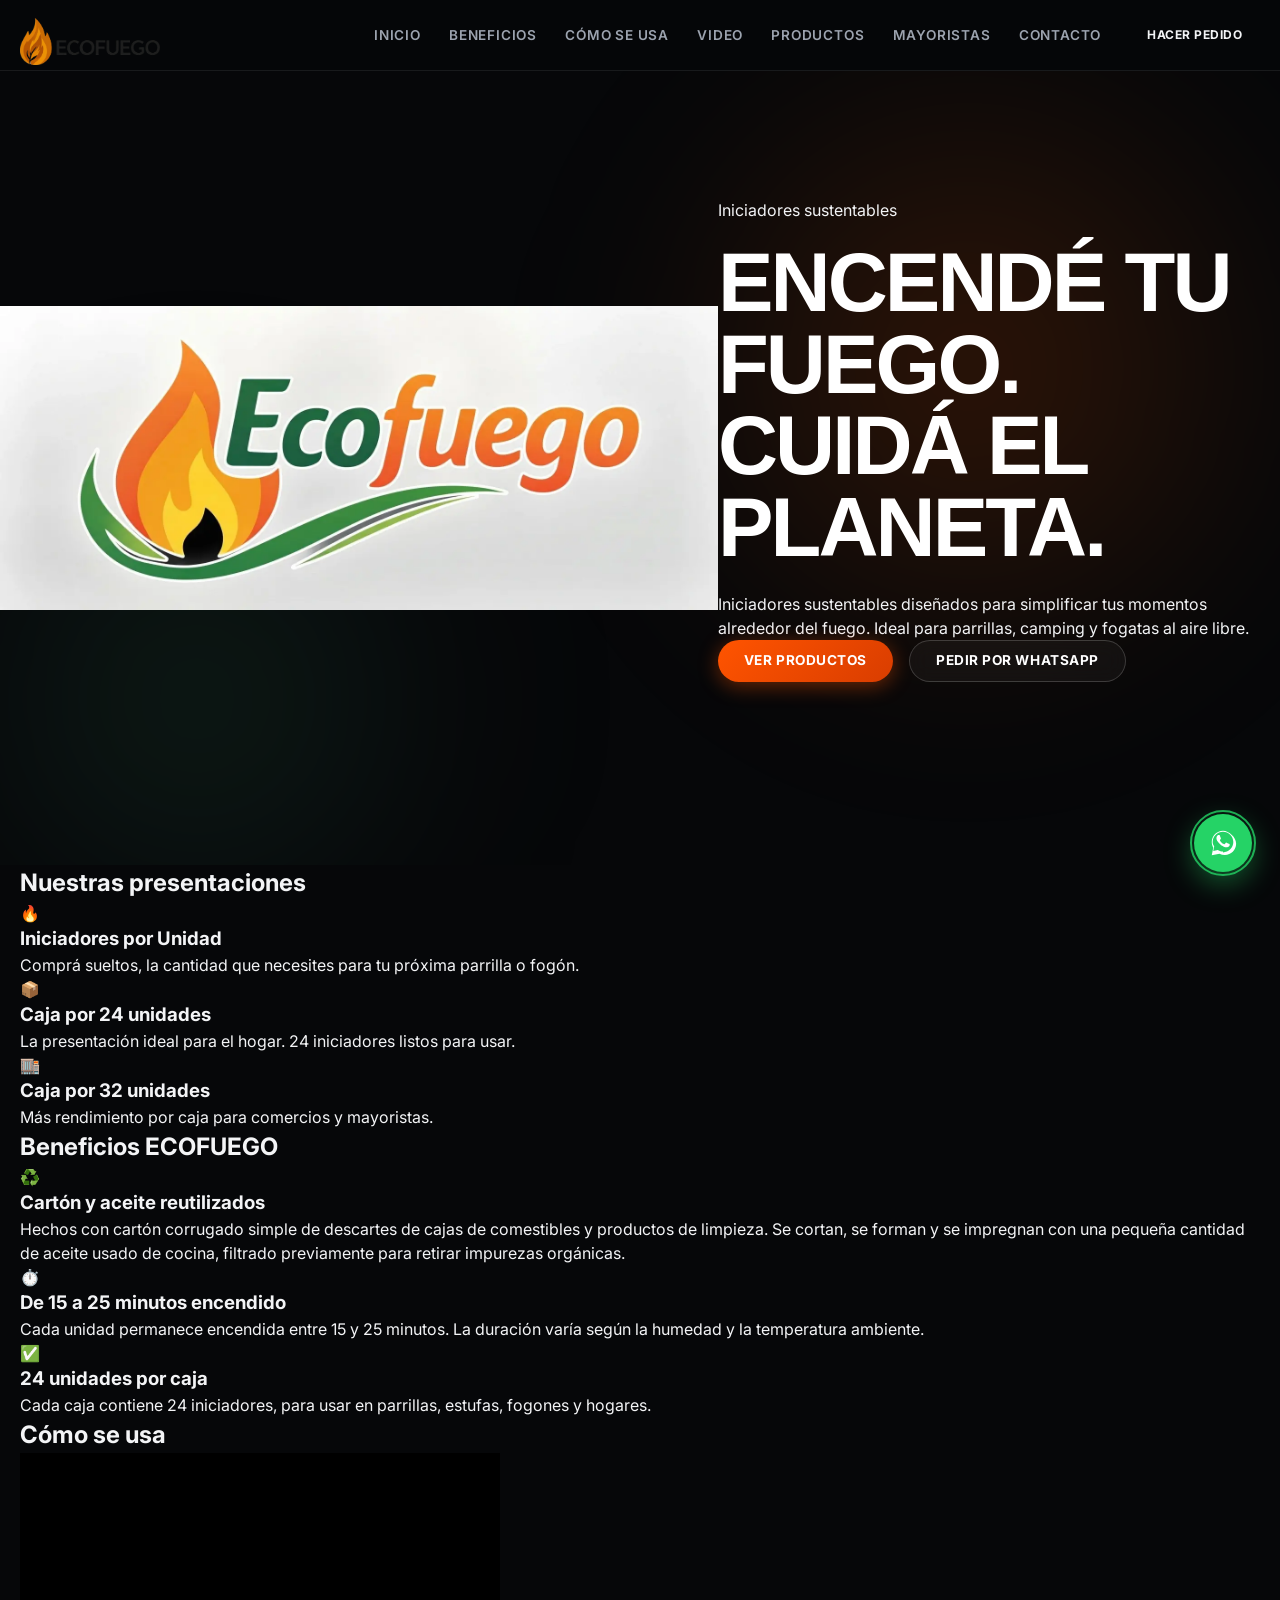
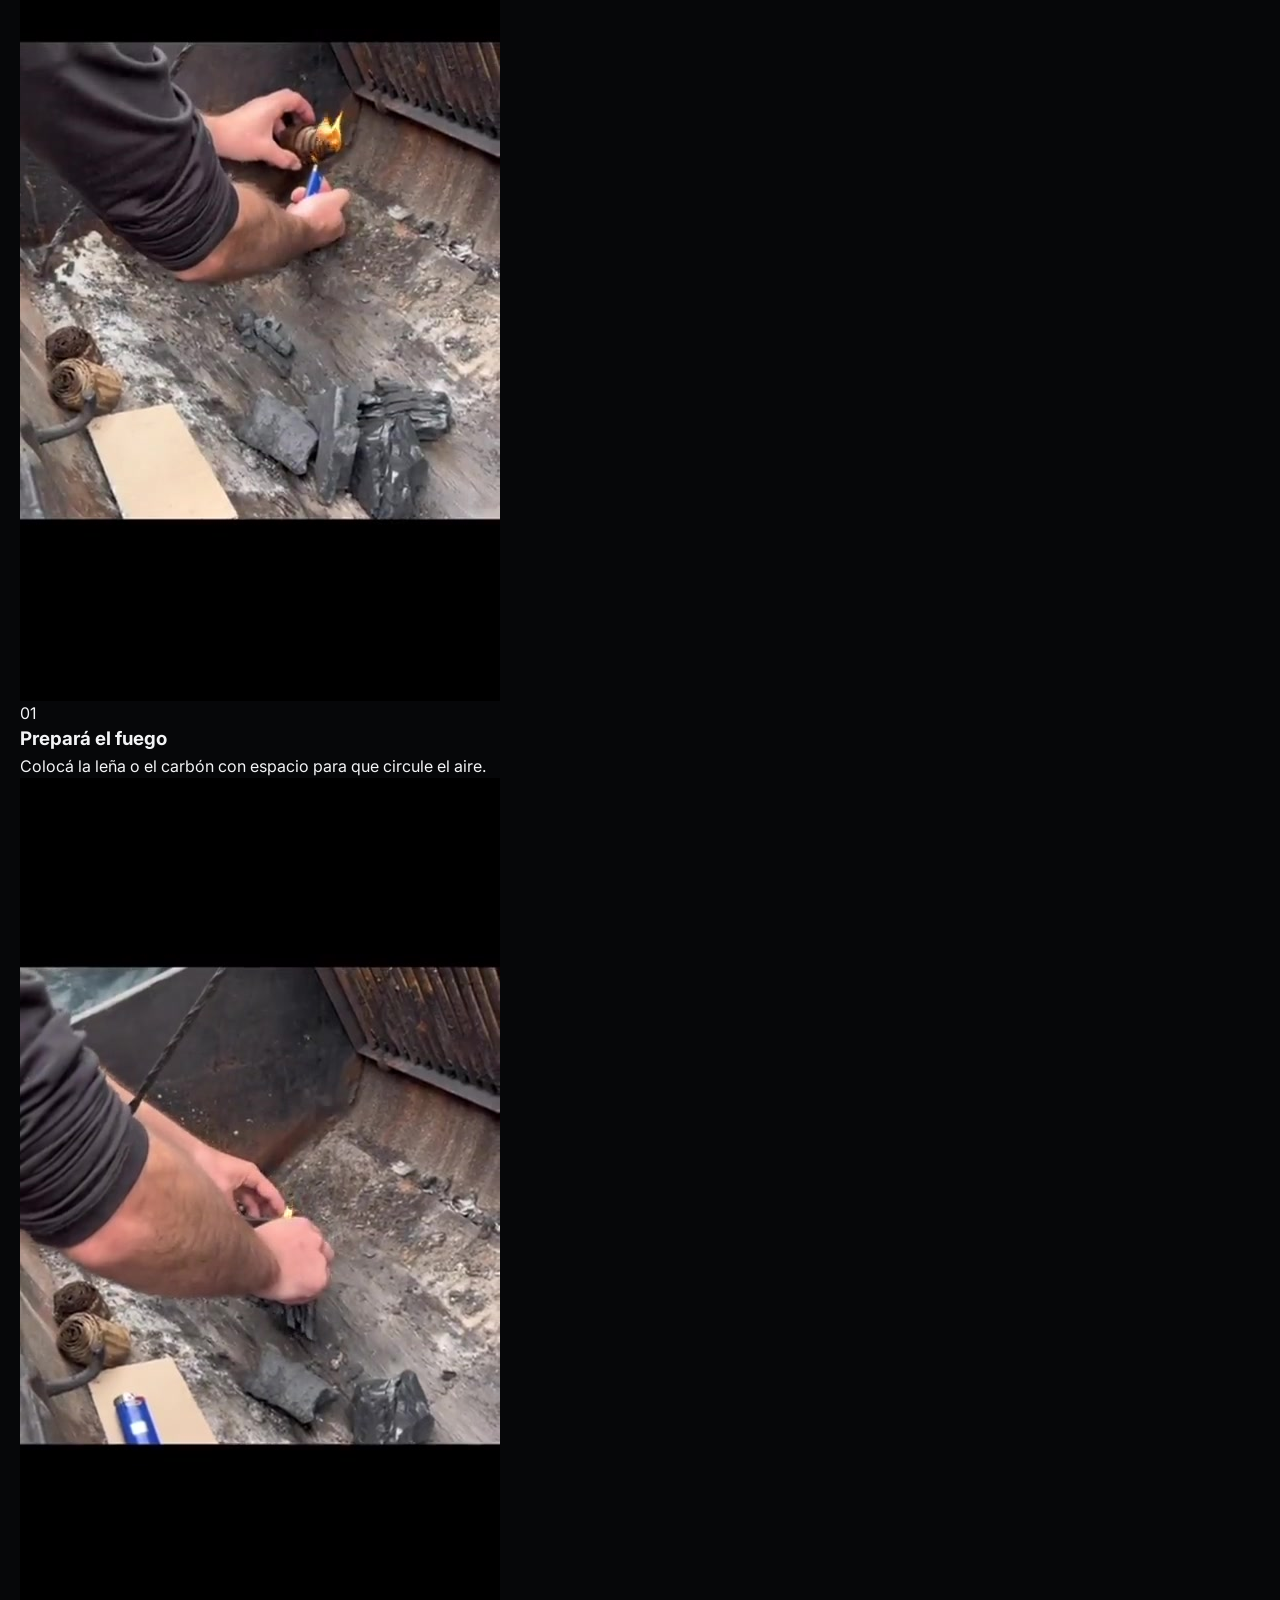
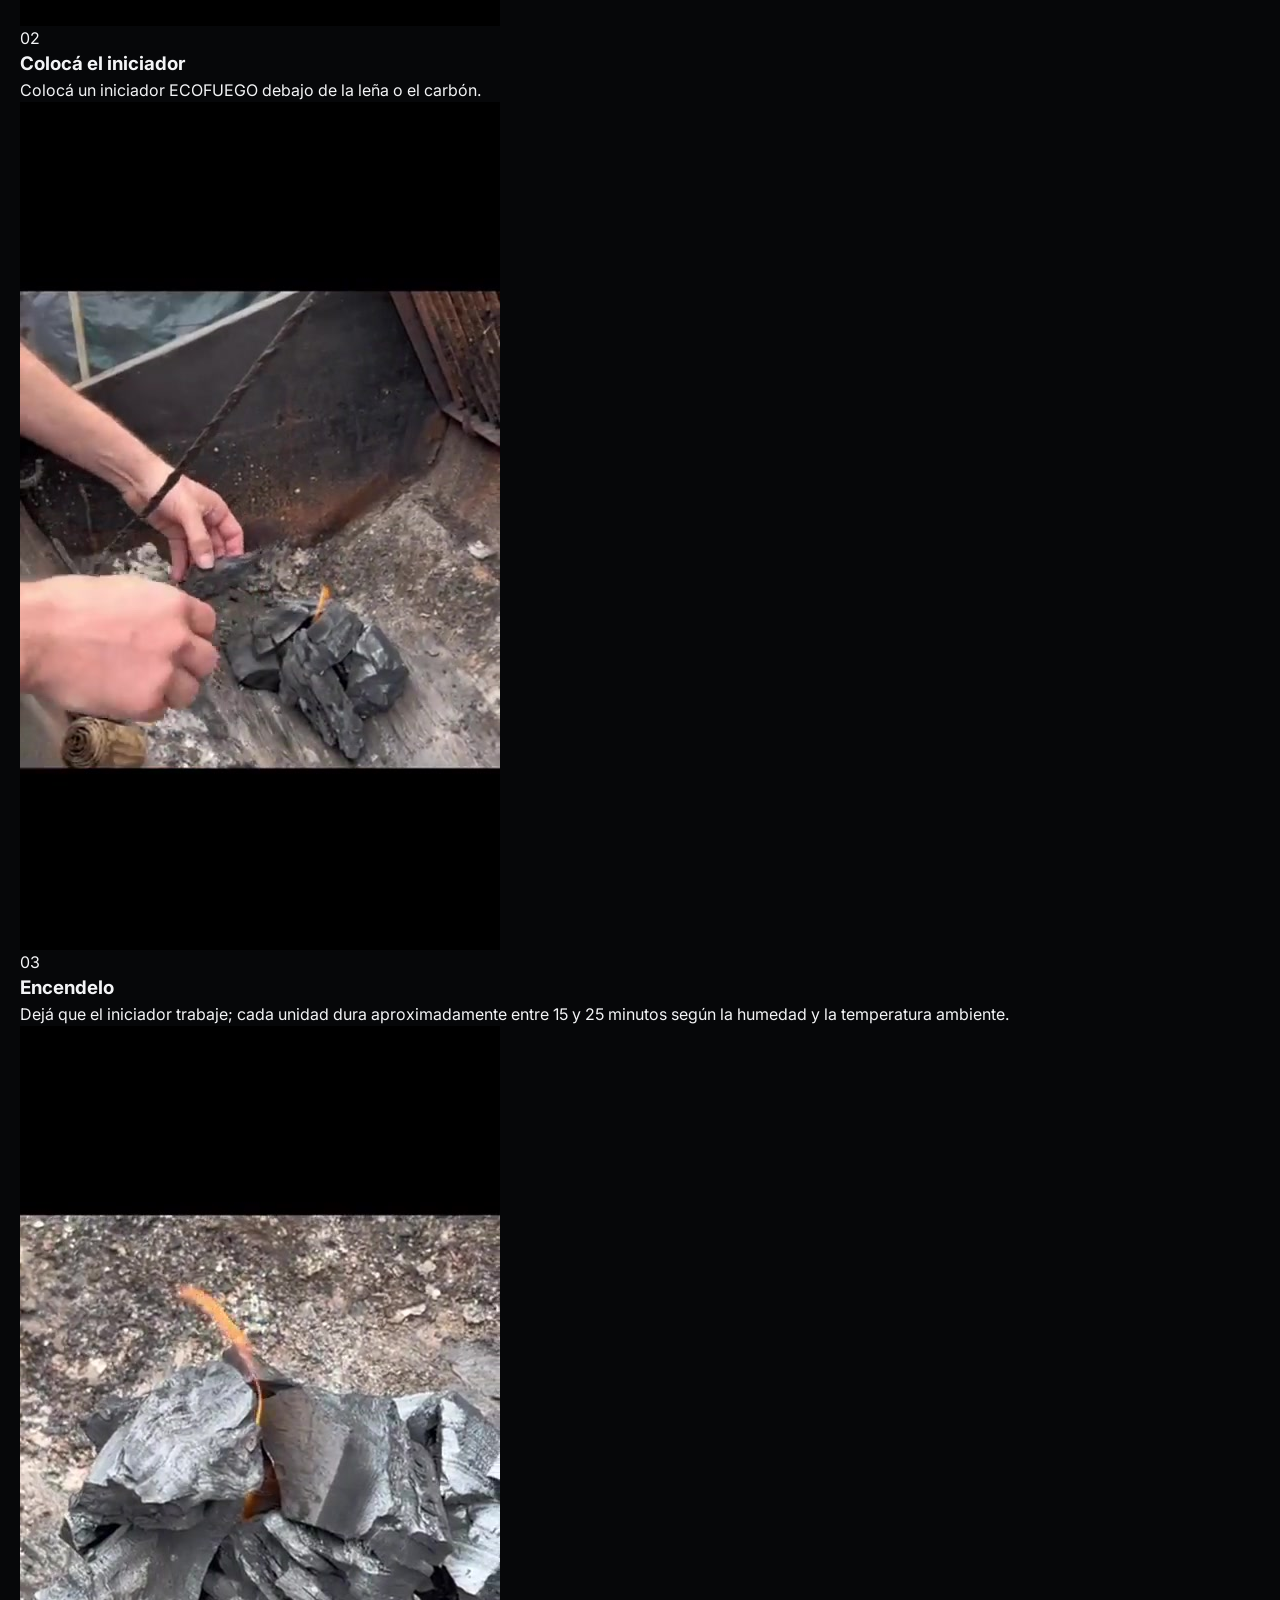
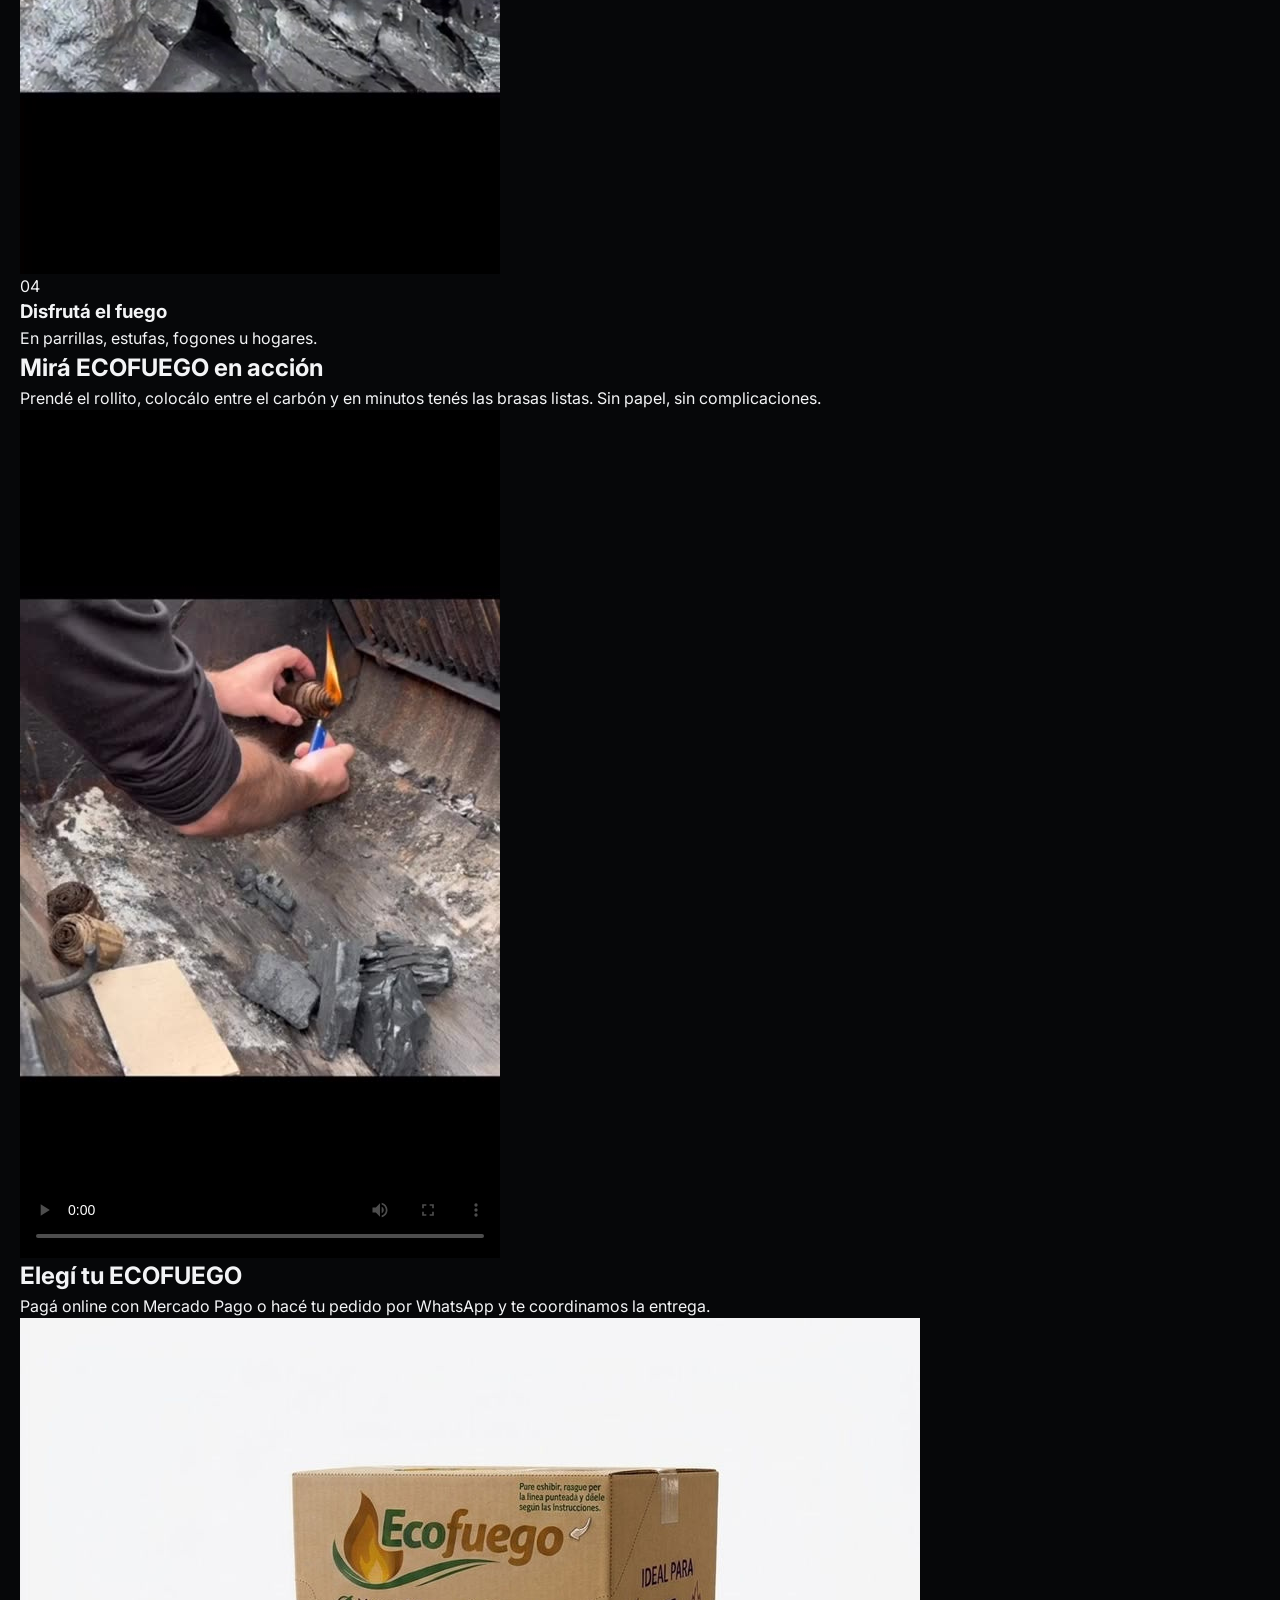
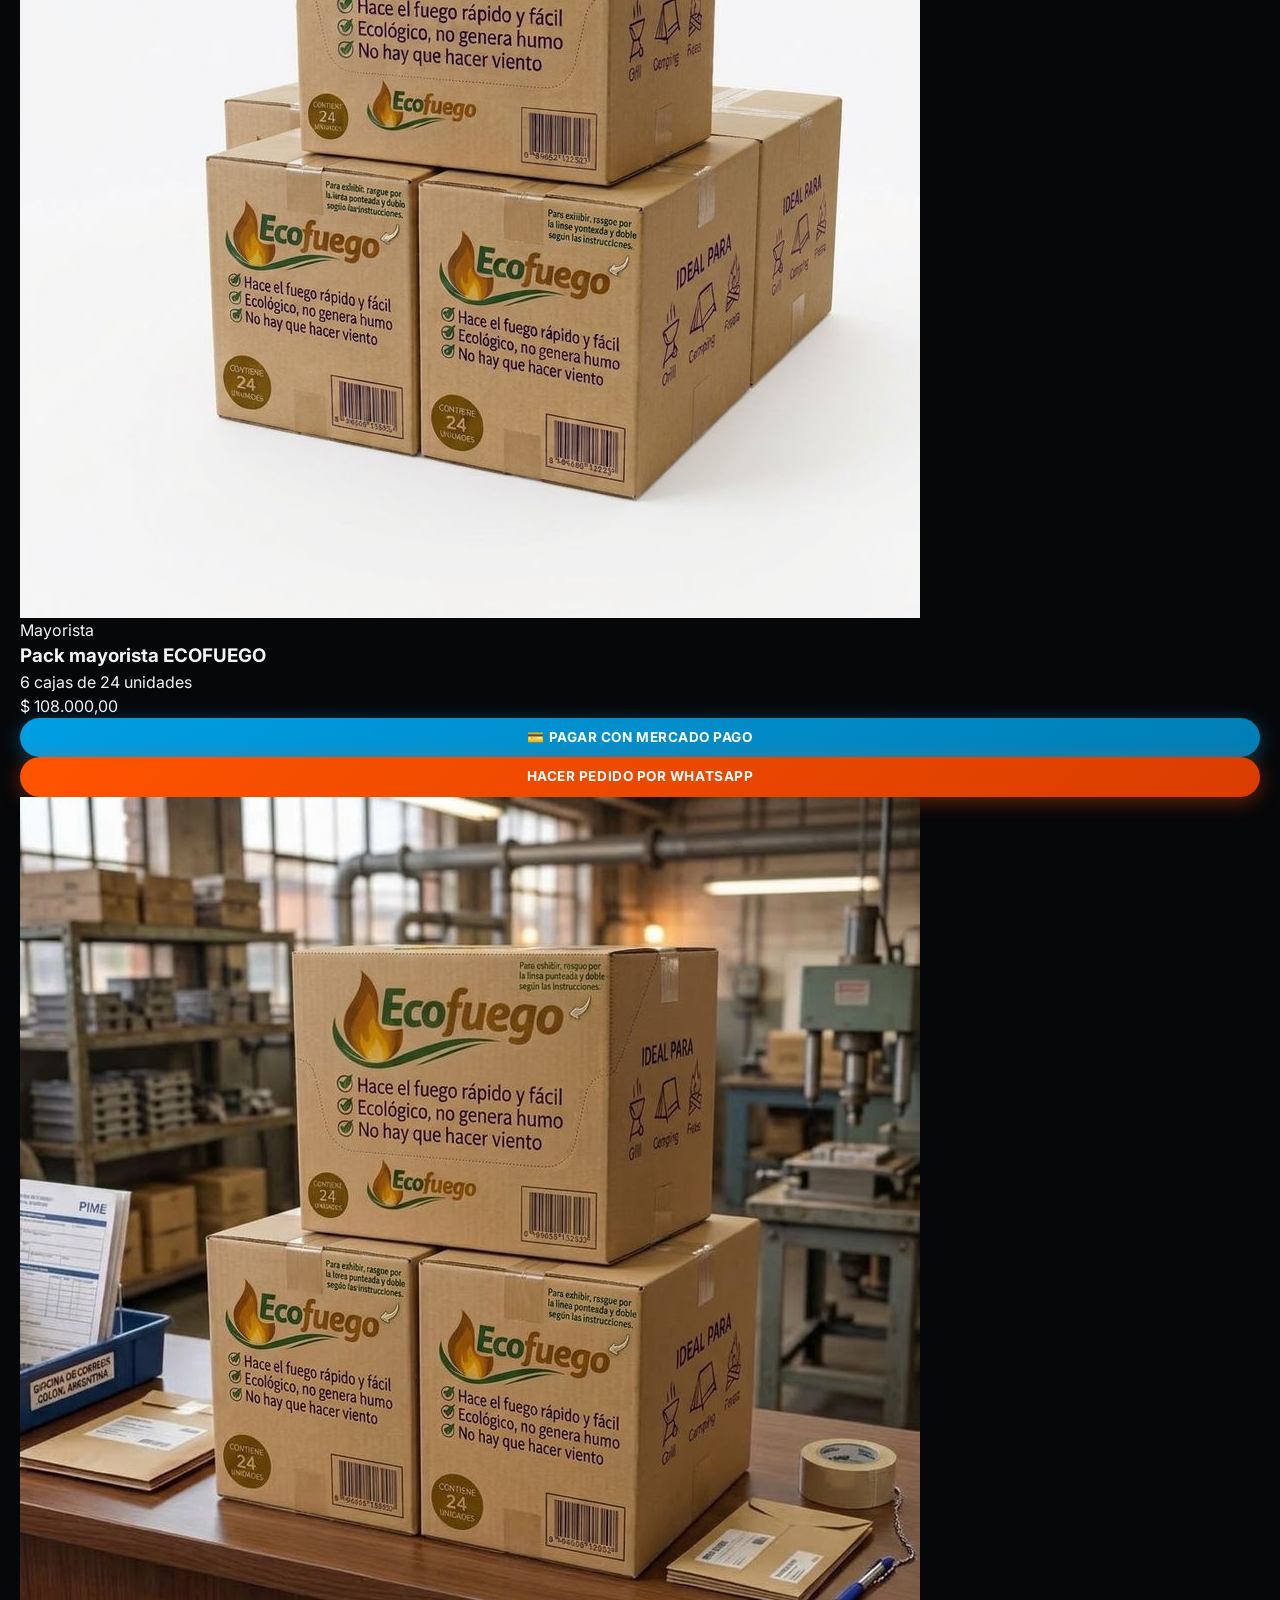
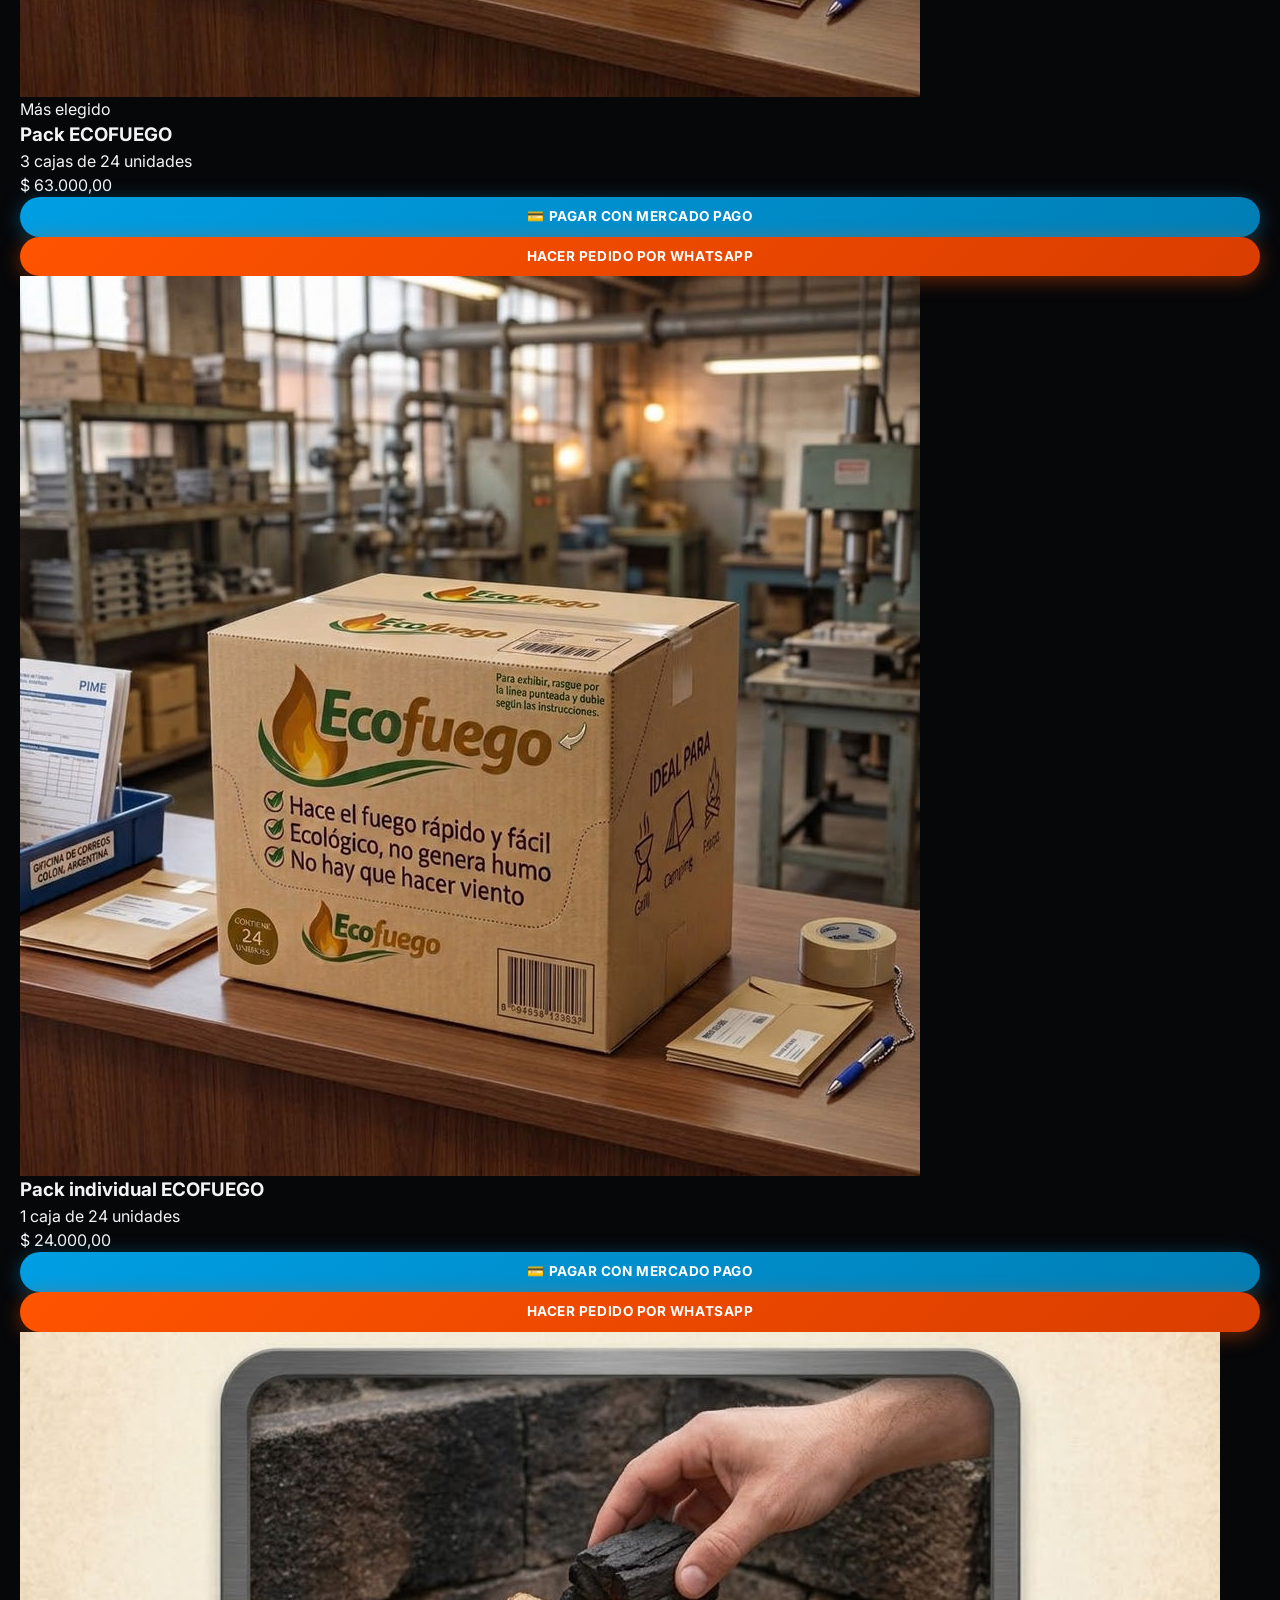
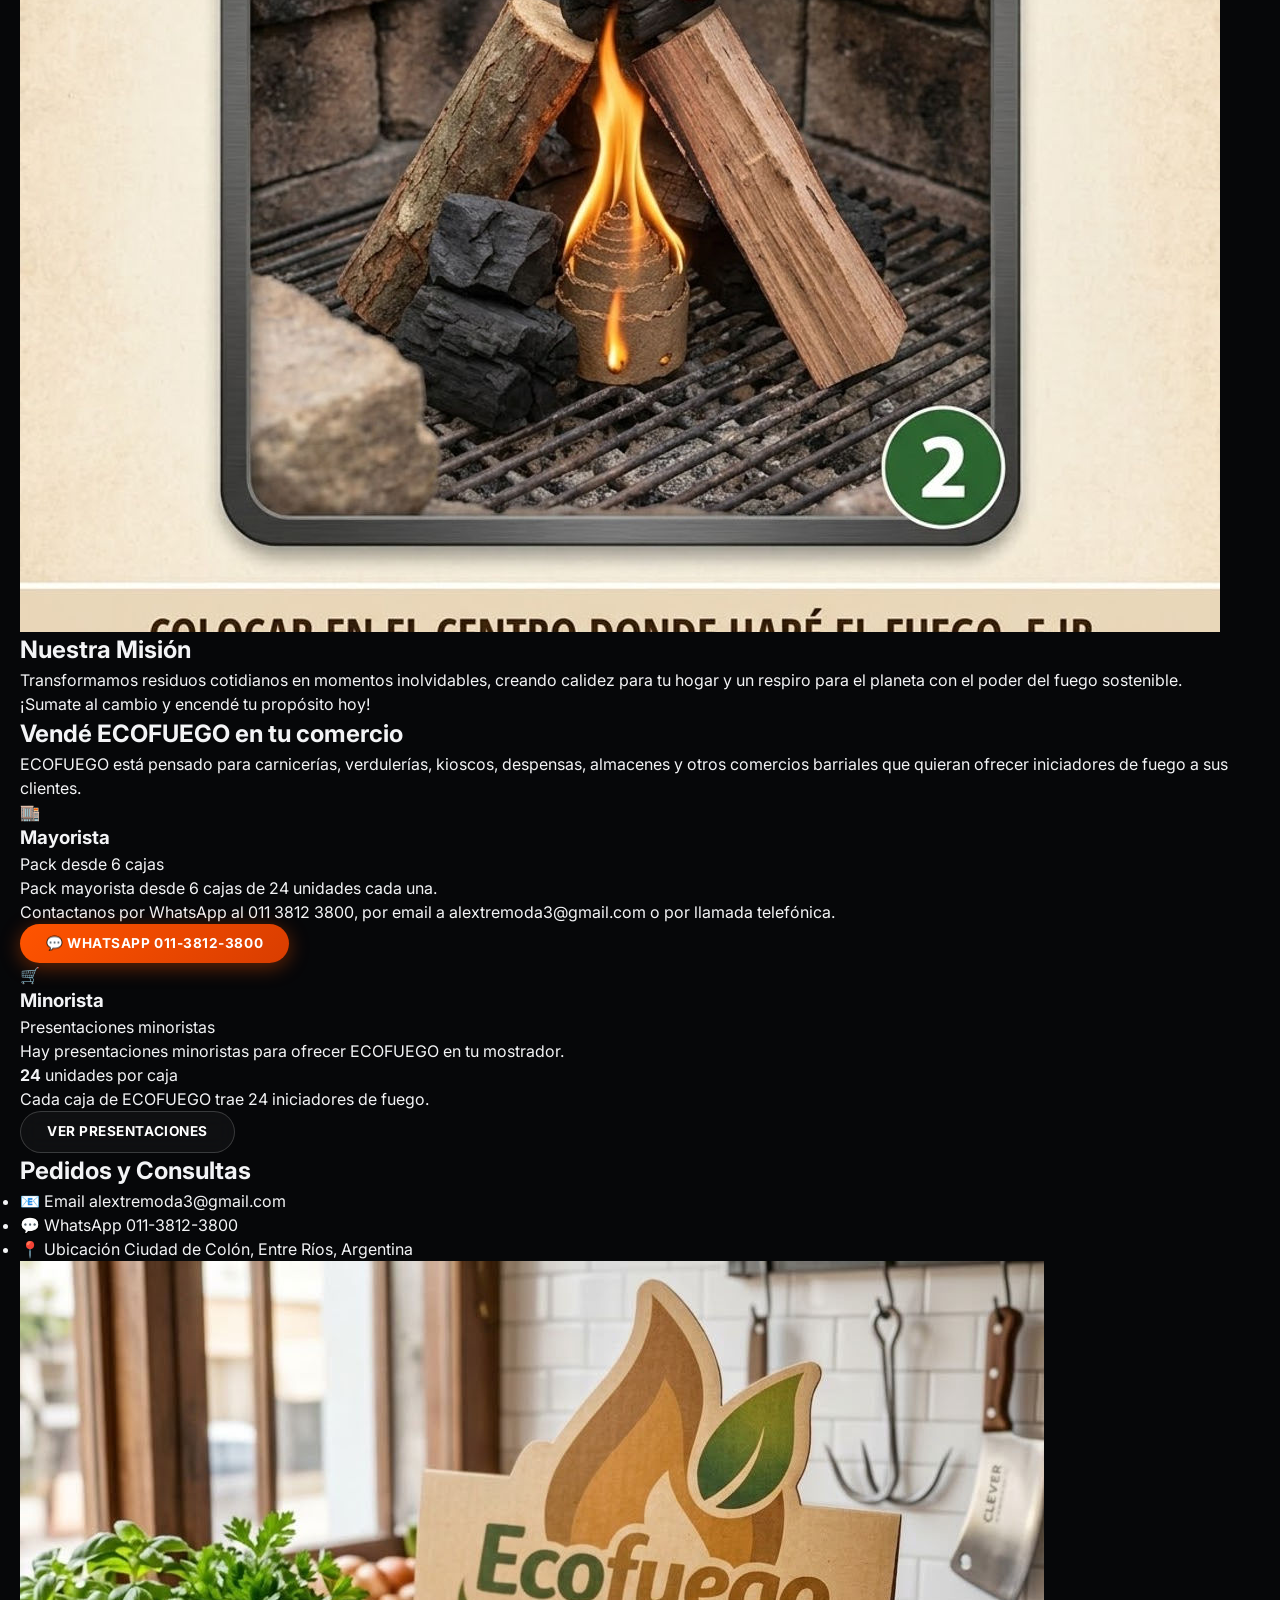
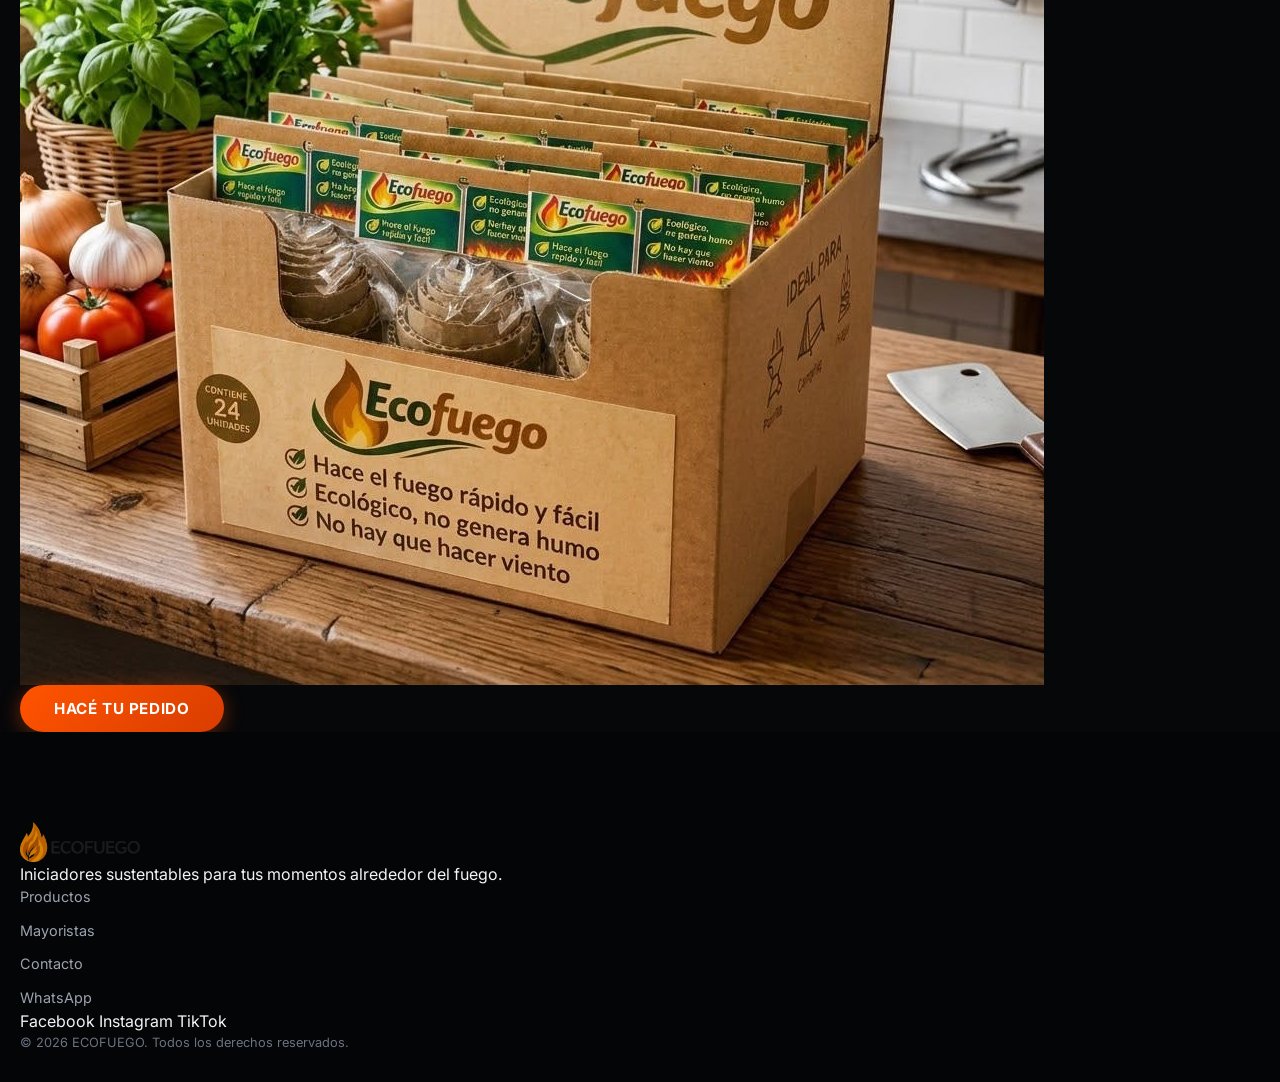
<file: index.v1.html>
<!DOCTYPE html>
<html lang="es">
<head>
  <meta charset="UTF-8">
  <meta name="viewport" content="width=device-width, initial-scale=1.0">
  <title>ECOFUEGO — Iniciadores de fuego ecológicos</title>
  <meta name="description" content="Iniciadores de fuego ecológicos hechos con cartón y aceite reciclado. Prendé la parrilla sin papel ni olor. 24 unidades por caja. Envíos a todo el país.">
  <link rel="canonical" href="https://ecofuego.com.ar/">
  <meta name="theme-color" content="#1a120c">

  <!-- Open Graph (WhatsApp / Facebook) -->
  <meta property="og:type" content="website">
  <meta property="og:site_name" content="ECOFUEGO">
  <meta property="og:locale" content="es_AR">
  <meta property="og:url" content="https://ecofuego.com.ar/">
  <meta property="og:title" content="ECOFUEGO — Iniciadores de fuego ecológicos">
  <meta property="og:description" content="Prendé la parrilla o el fogón en minutos: cartón y aceite reciclado, 24 unidades por caja, sin humo ni olor. Envíos a todo el país 🌿">
  <meta property="og:image" content="https://ecofuego.com.ar/assets/og-image.jpg">
  <meta property="og:image:width" content="1200">
  <meta property="og:image:height" content="630">
  <meta property="og:image:alt" content="Cajitas ECOFUEGO - iniciadores de fuego ecologicos">

  <!-- Twitter / X -->
  <meta name="twitter:card" content="summary_large_image">
  <meta name="twitter:title" content="ECOFUEGO — Iniciadores de fuego ecológicos">
  <meta name="twitter:description" content="Prendé la parrilla en minutos: cartón y aceite reciclado, 24 unidades por caja. Envíos a todo el país 🌿">
  <meta name="twitter:image" content="https://ecofuego.com.ar/assets/og-image.jpg">
  <link rel="icon" type="image/png" href="assets/logo.png">
  <link rel="preconnect" href="https://fonts.googleapis.com">
  <link rel="preconnect" href="https://fonts.gstatic.com" crossorigin>
  <link href="https://fonts.googleapis.com/css2?family=Inter:wght@400;500;600;700;800&family=Playfair+Display:wght@700;800&display=swap" rel="stylesheet">
  <link rel="stylesheet" href="css/styles.css">
</head>
<body>

  <header class="header" id="header">
    <div class="container header__inner">
      <a href="#inicio" class="header__logo">
        <img src="assets/logo.png" alt="ECOFUEGO" width="140" height="46">
      </a>
      <nav class="nav" id="nav">
        <a href="#inicio" class="nav__link">Inicio</a>
        <a href="#beneficios" class="nav__link">Beneficios</a>
        <a href="#como-se-usa" class="nav__link">Cómo se usa</a>
        <a href="#video" class="nav__link">Video</a>
        <a href="#productos" class="nav__link">Productos</a>
        <a href="#mayoristas" class="nav__link">Mayoristas</a>
        <a href="#contacto" class="nav__link">Contacto</a>
        <a href="https://wa.me/5491138123800?text=Hola%20ECOFUEGO%2C%20quiero%20hacer%20un%20pedido" class="btn btn--sm nav__cta" target="_blank" rel="noopener">Hacer pedido</a>
      </nav>
      <button class="header__burger" id="burger" aria-label="Abrir menú" aria-expanded="false">
        <span></span><span></span><span></span>
      </button>
    </div>
  </header>

  <main>

    <!-- HERO -->
    <section class="hero" id="inicio">
      <div class="hero__bg">
        <img src="assets/hero.webp" alt="" aria-hidden="true">
      </div>
      <div class="container hero__content">
        <p class="hero__eyebrow">Iniciadores sustentables</p>
        <h1 class="hero__title">Encendé tu fuego.<br>Cuidá el planeta.</h1>
        <p class="hero__text">Iniciadores sustentables diseñados para simplificar tus momentos alrededor del fuego. Ideal para parrillas, camping y fogatas al aire libre.</p>
        <div class="hero__actions">
          <a href="#productos" class="btn btn--primary">VER PRODUCTOS</a>
          <a href="https://wa.me/5491138123800?text=Hola%20ECOFUEGO%2C%20quiero%20hacer%20un%20pedido" class="btn btn--ghost" target="_blank" rel="noopener">Pedir por WhatsApp</a>
        </div>
      </div>
    </section>

    <!-- PRESENTACIONES -->
    <section class="section presentations" id="presentaciones">
      <div class="container">
        <h2 class="section__title">Nuestras presentaciones</h2>
        <div class="presentations__grid">
          <article class="presentation-card">
            <div class="presentation-card__icon">🔥</div>
            <h3>Iniciadores por Unidad</h3>
            <p>Comprá sueltos, la cantidad que necesites para tu próxima parrilla o fogón.</p>
          </article>
          <article class="presentation-card">
            <div class="presentation-card__icon">📦</div>
            <h3>Caja por 24 unidades</h3>
            <p>La presentación ideal para el hogar. 24 iniciadores listos para usar.</p>
          </article>
          <article class="presentation-card">
            <div class="presentation-card__icon">🏬</div>
            <h3>Caja por 32 unidades</h3>
            <p>Más rendimiento por caja para comercios y mayoristas.</p>
          </article>
        </div>
      </div>
    </section>

    <!-- BENEFICIOS -->
    <section class="section section--dark benefits" id="beneficios">
      <div class="container">
        <h2 class="section__title section__title--light">Beneficios ECOFUEGO</h2>
        <div class="benefits__grid">
          <article class="benefit-card">
            <div class="benefit-card__num">♻️</div>
            <h3>Cartón y aceite reutilizados</h3>
            <p>Hechos con cartón corrugado simple de descartes de cajas de comestibles y productos de limpieza. Se cortan, se forman y se impregnan con una pequeña cantidad de aceite usado de cocina, filtrado previamente para retirar impurezas orgánicas.</p>
          </article>
          <article class="benefit-card">
            <div class="benefit-card__num">⏱️</div>
            <h3>De 15 a 25 minutos encendido</h3>
            <p>Cada unidad permanece encendida entre 15 y 25 minutos. La duración varía según la humedad y la temperatura ambiente.</p>
          </article>
          <article class="benefit-card">
            <div class="benefit-card__num">✅</div>
            <h3>24 unidades por caja</h3>
            <p>Cada caja contiene 24 iniciadores, para usar en parrillas, estufas, fogones y hogares.</p>
          </article>
        </div>
      </div>
    </section>

    <!-- CÓMO SE USA -->
    <section class="section how" id="como-se-usa">
      <div class="container">
        <h2 class="section__title">Cómo se usa</h2>
        <div class="how__grid">
          <article class="how-step">
            <div class="how-step__img">
              <img src="assets/how-1.jpg" alt="Prepará el fuego" loading="lazy">
              <span class="how-step__num">01</span>
            </div>
            <div class="how-step__content">
              <h3>Prepará el fuego</h3>
              <p>Colocá la leña o el carbón con espacio para que circule el aire.</p>
            </div>
          </article>
          <article class="how-step">
            <div class="how-step__img">
              <img src="assets/how-2.jpg" alt="Colocá el iniciador" loading="lazy">
              <span class="how-step__num">02</span>
            </div>
            <div class="how-step__content">
              <h3>Colocá el iniciador</h3>
              <p>Colocá un iniciador ECOFUEGO debajo de la leña o el carbón.</p>
            </div>
          </article>
          <article class="how-step">
            <div class="how-step__img">
              <img src="assets/how-3.jpg" alt="Encendelo" loading="lazy">
              <span class="how-step__num">03</span>
            </div>
            <div class="how-step__content">
              <h3>Encendelo</h3>
              <p>Dejá que el iniciador trabaje; cada unidad dura aproximadamente entre 15 y 25 minutos según la humedad y la temperatura ambiente.</p>
            </div>
          </article>
          <article class="how-step">
            <div class="how-step__img">
              <img src="assets/how-4.jpg" alt="Disfrutá el fuego" loading="lazy">
              <span class="how-step__num">04</span>
            </div>
            <div class="how-step__content">
              <h3>Disfrutá el fuego</h3>
              <p>En parrillas, estufas, fogones u hogares.</p>
            </div>
          </article>
        </div>
      </div>
    </section>

    <!-- VIDEO -->
    <section class="section section--dark video" id="video">
      <div class="container">
        <h2 class="section__title section__title--light">Mirá ECOFUEGO en acción</h2>
        <p class="section__subtitle section__subtitle--light">Prendé el rollito, colocálo entre el carbón y en minutos tenés las brasas listas. Sin papel, sin complicaciones.</p>
        <div class="video__wrap">
          <video class="video__player" controls playsinline preload="metadata" poster="assets/demo-poster.jpg">
            <source src="assets/demo.mp4" type="video/mp4">
            Tu navegador no soporta la reproducción de video.
          </video>
        </div>
      </div>
    </section>

    <!-- PRODUCTOS -->
    <section class="section section--warm products" id="productos">
      <div class="container">
        <h2 class="section__title">Elegí tu ECOFUEGO</h2>
        <p class="section__subtitle">Pagá online con Mercado Pago o hacé tu pedido por WhatsApp y te coordinamos la entrega.</p>
        <div class="products__grid">
          <article class="product-card">
            <div class="product-card__img">
              <img src="assets/pack-6.jpg" alt="Pack mayorista ECOFUEGO - 6 cajas de 24 unidades" loading="lazy">
              <span class="product-card__badge">Mayorista</span>
            </div>
            <div class="product-card__body">
              <h3>Pack mayorista ECOFUEGO</h3>
              <p class="product-card__desc">6 cajas de 24 unidades</p>
              <p class="product-card__price">$ 108.000,00</p>
              <a href="#" class="btn btn--mp btn--block" data-mp="pack6" hidden target="_blank" rel="noopener">💳 Pagar con Mercado Pago</a>
              <a href="https://wa.me/5491138123800?text=Hola%20ECOFUEGO%2C%20quiero%20el%20Pack%20mayorista%20(6%20cajas)" class="btn btn--primary btn--block" target="_blank" rel="noopener">Hacer pedido por WhatsApp</a>
            </div>
          </article>
          <article class="product-card product-card--featured">
            <div class="product-card__img">
              <img src="assets/pack-3.jpg" alt="Pack ECOFUEGO - 3 cajas de 24 unidades" loading="lazy">
              <span class="product-card__badge product-card__badge--hot">Más elegido</span>
            </div>
            <div class="product-card__body">
              <h3>Pack ECOFUEGO</h3>
              <p class="product-card__desc">3 cajas de 24 unidades</p>
              <p class="product-card__price">$ 63.000,00</p>
              <a href="#" class="btn btn--mp btn--block" data-mp="pack3" hidden target="_blank" rel="noopener">💳 Pagar con Mercado Pago</a>
              <a href="https://wa.me/5491138123800?text=Hola%20ECOFUEGO%2C%20quiero%20el%20Pack%20(3%20cajas)" class="btn btn--primary btn--block" target="_blank" rel="noopener">Hacer pedido por WhatsApp</a>
            </div>
          </article>
          <article class="product-card">
            <div class="product-card__img">
              <img src="assets/pack-1.jpg" alt="Pack individual ECOFUEGO - 1 caja" loading="lazy">
            </div>
            <div class="product-card__body">
              <h3>Pack individual ECOFUEGO</h3>
              <p class="product-card__desc">1 caja de 24 unidades</p>
              <p class="product-card__price">$ 24.000,00</p>
              <a href="#" class="btn btn--mp btn--block" data-mp="caja1" hidden target="_blank" rel="noopener">💳 Pagar con Mercado Pago</a>
              <a href="https://wa.me/5491138123800?text=Hola%20ECOFUEGO%2C%20quiero%201%20caja" class="btn btn--primary btn--block" target="_blank" rel="noopener">Hacer pedido por WhatsApp</a>
            </div>
          </article>
        </div>
      </div>
    </section>

    <!-- MISIÓN -->
    <section class="section mission">
      <div class="container mission__grid">
        <div class="mission__img">
          <img src="assets/mission.jpg" alt="Ecofuego - fuego sostenible" loading="lazy">
        </div>
        <div class="mission__text">
          <h2 class="section__title section__title--left">Nuestra Misión</h2>
          <p>Transformamos residuos cotidianos en momentos inolvidables, creando calidez para tu hogar y un respiro para el planeta con el poder del fuego sostenible.</p>
          <p class="mission__cta">¡Sumate al cambio y encendé tu propósito hoy!</p>
        </div>
      </div>
    </section>

    <!-- MAYORISTAS / COMERCIOS -->
    <section class="section section--dark wholesale" id="mayoristas">
      <div class="container">
        <h2 class="section__title section__title--light">Vendé ECOFUEGO en tu comercio</h2>
        <p class="section__subtitle section__subtitle--light">ECOFUEGO está pensado para carnicerías, verdulerías, kioscos, despensas, almacenes y otros comercios barriales que quieran ofrecer iniciadores de fuego a sus clientes.</p>
        <div class="wholesale__grid">
          <article class="wholesale-card">
            <div class="wholesale-card__icon">🏬</div>
            <h3>Mayorista</h3>
            <p class="wholesale-card__highlight">Pack desde 6 cajas</p>
            <p>Pack mayorista desde 6 cajas de 24 unidades cada una.</p>
            <p>Contactanos por WhatsApp al <a href="https://wa.me/5491138123800" target="_blank" rel="noopener">011 3812 3800</a>, por email a <a href="mailto:alextremoda3@gmail.com">alextremoda3@gmail.com</a> o por llamada telefónica.</p>
            <a href="https://wa.me/5491138123800?text=Hola%20ECOFUEGO%2C%20quiero%20info%20mayorista" class="btn btn--primary" target="_blank" rel="noopener">💬 WhatsApp 011-3812-3800</a>
          </article>
          <article class="wholesale-card">
            <div class="wholesale-card__icon">🛒</div>
            <h3>Minorista</h3>
            <p class="wholesale-card__highlight">Presentaciones minoristas</p>
            <p>Hay presentaciones minoristas para ofrecer ECOFUEGO en tu mostrador.</p>
            <div class="wholesale-card__stat">
              <strong>24</strong>
              <span>unidades por caja</span>
            </div>
            <p>Cada caja de ECOFUEGO trae 24 iniciadores de fuego.</p>
            <a href="#productos" class="btn btn--ghost">Ver presentaciones</a>
          </article>
        </div>
      </div>
    </section>

    <!-- CONTACTO -->
    <section class="section contact" id="contacto">
      <div class="container contact__grid">
        <div class="contact__info">
          <h2 class="section__title section__title--left">Pedidos y Consultas</h2>
          <ul class="contact__list">
            <li>
              <span class="contact__label">📧 Email</span>
              <a href="mailto:alextremoda3@gmail.com">alextremoda3@gmail.com</a>
            </li>
            <li>
              <span class="contact__label">💬 WhatsApp</span>
              <a href="https://wa.me/5491138123800" target="_blank" rel="noopener">011-3812-3800</a>
            </li>
            <li>
              <span class="contact__label">📍 Ubicación</span>
              <span>Ciudad de Colón, Entre Ríos, Argentina</span>
            </li>
          </ul>
        </div>
        <div class="contact__cta">
          <img src="assets/product-extra.jpg" alt="ECOFUEGO" loading="lazy" class="contact__img">
          <a href="https://wa.me/5491138123800?text=Hola%20ECOFUEGO%2C%20quiero%20hacer%20un%20pedido" class="btn btn--primary btn--lg" target="_blank" rel="noopener">HACÉ TU PEDIDO</a>
        </div>
      </div>
    </section>

  </main>

  <footer class="footer">
    <div class="container footer__inner">
      <div class="footer__brand">
        <img src="assets/logo.png" alt="ECOFUEGO" width="120" height="40">
        <p>Iniciadores sustentables para tus momentos alrededor del fuego.</p>
      </div>
      <div class="footer__links">
        <a href="#productos">Productos</a>
        <a href="#mayoristas">Mayoristas</a>
        <a href="#contacto">Contacto</a>
        <a href="https://wa.me/5491138123800" target="_blank" rel="noopener">WhatsApp</a>
      </div>
      <div class="footer__social">
        <a href="#" aria-label="Facebook" rel="noopener">Facebook</a>
        <a href="#" aria-label="Instagram" rel="noopener">Instagram</a>
        <a href="#" aria-label="TikTok" rel="noopener">TikTok</a>
      </div>
    </div>
    <div class="footer__bottom">
      <div class="container">
        <p>© 2026 ECOFUEGO. Todos los derechos reservados.</p>
      </div>
    </div>
  </footer>

  <!-- WhatsApp flotante -->
  <a href="https://wa.me/5491138123800?text=Hola%20ECOFUEGO%2C%20quiero%20hacer%20un%20pedido" class="whatsapp-float" target="_blank" rel="noopener" aria-label="Escribir por WhatsApp">
    <svg viewBox="0 0 32 32" width="28" height="28" fill="currentColor" aria-hidden="true"><path d="M16 3C9.4 3 4 8.4 4 15c0 2.1.6 4.2 1.6 6L4 29l8.2-1.6c1.8.9 3.7 1.4 5.8 1.4 6.6 0 12-5.4 12-12S22.6 3 16 3zm0 22c-1.8 0-3.6-.5-5.1-1.4l-.4-.2-4.9 1 1-4.7-.2-.4C5.4 18 5 16.5 5 15 5 9 10 4 16 4s11 5 11 11-5 11-11 11zm6.1-8.3c-.3-.2-2-1-2.3-1.1-.3-.1-.5-.2-.8.2-.2.3-.9 1.1-1.1 1.3-.2.2-.4.2-.7.1-.3-.2-1.4-.5-2.6-1.6-1-.9-1.6-1.9-1.8-2.3-.2-.3 0-.5.1-.7l.5-.6c.2-.2.2-.3.3-.6.1-.2 0-.4 0-.6-.1-.2-.8-2-1.1-2.7-.3-.7-.6-.6-.8-.6h-.7c-.2 0-.6.1-.9.4-.3.3-1.2 1.2-1.2 2.9s1.2 3.4 1.4 3.6c.2.2 2.5 3.8 6 5.3.8.4 1.5.6 2 .7.8.3 1.6.2 2.2.1.7-.1 2-.8 2.3-1.6.3-.8.3-1.5.2-1.6-.1-.2-.3-.3-.6-.4z"/></svg>
  </a>

  <script src="js/mp-config.js"></script>
  <script src="js/main.js"></script>
</body>
</html>
</file>
<file: css/styles.css>
/* ==========================================================================
   ECOFUEGO — High-End DTC Landing Page
   Inspired by Enhanced (Framer DTC Luxury Dark Aesthetic)
   ========================================================================== */

:root {
  /* Core Palette */
  --bg-black: #060709;
  --bg-card: rgba(18, 20, 26, 0.7);
  --bg-card-hover: rgba(26, 29, 38, 0.85);
  --bg-card-solid: #0d0f14;
  --surface-border: rgba(255, 255, 255, 0.08);
  --surface-border-hover: rgba(255, 133, 0, 0.35);

  /* Flame & Eco Accents */
  --fire-primary: #ff5400;
  --fire-dark: #c84e00;
  --fire-glow: rgba(255, 84, 0, 0.45);
  --ember: #ff8500;
  --ember-light: #ffaa00;
  --green: #2d6a4f;
  --green-dark: #1b4332;
  --green-glow: rgba(45, 106, 79, 0.35);

  /* Neutrals */
  --text-white: #ffffff;
  --text-primary: #f3f4f6;
  --text-muted: #9ca3af;
  --text-dim: #6b7280;

  /* Typography */
  --font-display: "Inter Tight", -apple-system, BlinkMacSystemFont, "Segoe UI", Roboto, sans-serif;
  --font-body: "Inter", -apple-system, BlinkMacSystemFont, "Segoe UI", Roboto, sans-serif;
  --font-mono: "Space Mono", ui-monospace, SFMono-Regular, monospace;

  /* Spacing */
  --header-h: 70px;
  --ticker-h: 36px;
  --container-max: 1240px;

  /* Radius */
  --radius-sm: 8px;
  --radius-md: 14px;
  --radius-lg: 20px;
  --radius-xl: 28px;
  --radius-pill: 9999px;

  /* Shadows */
  --shadow-card: 0 10px 30px -10px rgba(0, 0, 0, 0.5);
  --shadow-glow: 0 0 40px -10px rgba(255, 84, 0, 0.35);
}

@media (prefers-reduced-motion: reduce) {
  *, *::before, *::after {
    animation-duration: 0.01ms !important;
    animation-iteration-count: 1 !important;
    transition-duration: 0.01ms !important;
    scroll-behavior: auto !important;
  }
}

*, *::before, *::after {
  box-sizing: border-box;
  margin: 0;
  padding: 0;
}

html {
  scroll-behavior: smooth;
  -webkit-text-size-adjust: 100%;
  background-color: var(--bg-black);
  color: var(--text-primary);
  font-family: var(--font-body);
  font-size: 16px;
  line-height: 1.5;
  text-rendering: optimizeLegibility;
  -webkit-font-smoothing: antialiased;
}

body {
  background-color: var(--bg-black);
  color: var(--text-primary);
  overflow-x: hidden;
  position: relative;
}

img, video {
  max-width: 100%;
  height: auto;
  display: block;
}

a {
  color: inherit;
  text-decoration: none;
}

button {
  font-family: inherit;
  cursor: pointer;
  border: none;
  background: none;
}

.container {
  width: min(100% - 32px, var(--container-max));
  margin-inline: auto;
}

:focus-visible {
  outline: 2px solid var(--ember);
  outline-offset: 3px;
  border-radius: 4px;
}

/* ==========================================================================
   TOP ANNOUNCEMENT TICKER (Enhanced Style)
   ========================================================================== */
.ticker {
  background: linear-gradient(90deg, #16120e, #241409, #1b261e, #16120e);
  border-bottom: 1px solid rgba(255, 133, 0, 0.15);
  height: var(--ticker-h);
  display: flex;
  align-items: center;
  justify-content: center;
  font-size: 0.75rem;
  letter-spacing: 0.08em;
  text-transform: uppercase;
  font-weight: 600;
  color: var(--text-muted);
  position: relative;
  z-index: 101;
}

.ticker__inner {
  display: flex;
  align-items: center;
  gap: 12px;
  white-space: nowrap;
}

.ticker__dot {
  width: 6px;
  height: 6px;
  border-radius: 50%;
  background: var(--fire-primary);
  box-shadow: 0 0 8px var(--fire-primary);
  display: inline-block;
}

.ticker__link {
  color: var(--text-white);
  font-weight: 700;
  transition: color 0.2s;
  display: inline-flex;
  align-items: center;
  gap: 4px;
}
.ticker__link:hover {
  color: var(--ember);
}

/* ==========================================================================
   HEADER / NAVBAR (Floating Glass)
   ========================================================================== */
.header {
  position: sticky;
  top: 0;
  z-index: 100;
  background: rgba(6, 7, 9, 0.75);
  backdrop-filter: blur(20px) saturate(160%);
  -webkit-backdrop-filter: blur(20px) saturate(160%);
  border-bottom: 1px solid var(--surface-border);
  transition: border-color 0.25s, box-shadow 0.25s;
}

.header.is-scrolled {
  border-color: rgba(255, 255, 255, 0.12);
  box-shadow: 0 10px 30px rgba(0, 0, 0, 0.6);
}

.header__inner {
  display: flex;
  align-items: center;
  justify-content: space-between;
  height: var(--header-h);
}

.header__brand {
  display: flex;
  align-items: center;
  gap: 12px;
}

.header__logo {
  height: 34px;
  width: auto;
  filter: brightness(1.1);
}

.header__brand-text {
  font-family: var(--font-display);
  font-weight: 800;
  font-size: 1.25rem;
  letter-spacing: -0.02em;
  color: var(--text-white);
  display: flex;
  align-items: center;
  gap: 6px;
}

.header__brand-tag {
  font-size: 0.65rem;
  font-family: var(--font-mono);
  padding: 2px 6px;
  border-radius: 4px;
  background: rgba(255, 84, 0, 0.15);
  color: var(--ember);
  border: 1px solid rgba(255, 84, 0, 0.3);
  letter-spacing: 0.05em;
}

.nav {
  display: flex;
  align-items: center;
  gap: 28px;
}

.nav__link {
  font-size: 0.85rem;
  font-weight: 600;
  color: var(--text-muted);
  text-transform: uppercase;
  letter-spacing: 0.06em;
  transition: color 0.2s ease;
  position: relative;
  padding: 6px 0;
}

.nav__link:hover {
  color: var(--text-white);
}

.nav__link::after {
  content: "";
  position: absolute;
  bottom: 0;
  left: 0;
  width: 0;
  height: 2px;
  background: var(--fire-primary);
  transition: width 0.25s ease;
}
.nav__link:hover::after {
  width: 100%;
}

.header__actions {
  display: flex;
  align-items: center;
  gap: 14px;
}

.header__burger {
  display: none;
  flex-direction: column;
  justify-content: center;
  gap: 5px;
  width: 44px;
  height: 44px;
  padding: 10px;
}

.header__burger span {
  width: 24px;
  height: 2px;
  background: var(--text-white);
  border-radius: 2px;
  transition: transform 0.25s, opacity 0.25s;
}

.header__burger.is-active span:nth-child(1) { transform: translateY(7px) rotate(45deg); }
.header__burger.is-active span:nth-child(2) { opacity: 0; }
.header__burger.is-active span:nth-child(3) { transform: translateY(-7px) rotate(-45deg); }

/* ==========================================================================
   BUTTONS & BADGES
   ========================================================================== */
.btn {
  display: inline-flex;
  align-items: center;
  justify-content: center;
  gap: 8px;
  padding: 13px 26px;
  border-radius: var(--radius-pill);
  font-weight: 700;
  font-size: 0.85rem;
  letter-spacing: 0.04em;
  text-transform: uppercase;
  line-height: 1;
  cursor: pointer;
  transition: transform 0.15s ease, box-shadow 0.2s ease, background 0.2s ease, border-color 0.2s ease;
  white-space: nowrap;
}
.btn:active { transform: scale(0.97); }

.btn--primary {
  background: linear-gradient(135deg, #ff5400 0%, #d93d00 100%);
  color: var(--text-white);
  box-shadow: 0 4px 20px rgba(255, 84, 0, 0.4);
}
.btn--primary:hover {
  box-shadow: 0 6px 28px rgba(255, 84, 0, 0.6);
  transform: translateY(-2px);
}

.btn--ghost {
  background: rgba(255, 255, 255, 0.04);
  color: var(--text-white);
  border: 1px solid rgba(255, 255, 255, 0.18);
  backdrop-filter: blur(10px);
}
.btn--ghost:hover {
  background: rgba(255, 255, 255, 0.1);
  border-color: rgba(255, 255, 255, 0.35);
  transform: translateY(-2px);
}

.btn--mp {
  background: linear-gradient(135deg, #009ee3 0%, #007eb5 100%);
  color: var(--text-white);
  box-shadow: 0 4px 20px rgba(0, 158, 227, 0.4);
}
.btn--mp:hover {
  box-shadow: 0 6px 28px rgba(0, 158, 227, 0.6);
  transform: translateY(-2px);
}

.btn--wa {
  background: linear-gradient(135deg, #25d366 0%, #1ea952 100%);
  color: var(--text-white);
  box-shadow: 0 4px 18px rgba(37, 211, 102, 0.35);
}
.btn--wa:hover {
  box-shadow: 0 6px 26px rgba(37, 211, 102, 0.5);
  transform: translateY(-2px);
}

.btn--sm { padding: 9px 18px; font-size: 0.75rem; }
.btn--lg { padding: 16px 34px; font-size: 0.95rem; }
.btn--block { width: 100%; }
.btn[hidden] { display: none !important; }

/* Micro-Pill Badges */
.badge {
  display: inline-flex;
  align-items: center;
  gap: 6px;
  background: rgba(255, 84, 0, 0.12);
  border: 1px solid rgba(255, 84, 0, 0.3);
  color: var(--ember-light);
  font-family: var(--font-mono);
  font-size: 0.72rem;
  font-weight: 700;
  letter-spacing: 0.08em;
  text-transform: uppercase;
  padding: 6px 14px;
  border-radius: var(--radius-pill);
}

.badge--green {
  background: rgba(45, 106, 79, 0.2);
  border-color: rgba(64, 145, 108, 0.4);
  color: #52b788;
}

.badge--hot {
  background: linear-gradient(135deg, var(--fire-primary), #9e2a2b);
  border-color: transparent;
  color: #fff;
  box-shadow: 0 0 16px rgba(255, 84, 0, 0.5);
}

.badge__dot {
  width: 6px;
  height: 6px;
  border-radius: 50%;
  background: currentColor;
  box-shadow: 0 0 6px currentColor;
}

/* Circular Arrow Icon Button (Enhanced Signature) */
.btn-circle-arrow {
  width: 44px;
  height: 44px;
  border-radius: 50%;
  background: var(--text-white);
  color: var(--bg-black);
  display: flex;
  align-items: center;
  justify-content: center;
  font-size: 1.15rem;
  font-weight: 800;
  transition: transform 0.2s ease, background 0.2s ease, color 0.2s ease;
  box-shadow: 0 4px 15px rgba(0, 0, 0, 0.5);
}
.btn-circle-arrow:hover {
  transform: scale(1.12);
  background: var(--ember);
  color: var(--text-white);
}

/* ==========================================================================
   HERO SECTION (Replicating Enhanced DTC Hero)
   ========================================================================== */
.hero {
  position: relative;
  min-height: calc(100vh - var(--header-h) - var(--ticker-h));
  display: flex;
  align-items: center;
  padding: 60px 0 80px;
  overflow: hidden;
  isolation: isolate;
}

/* Ambient Radial Glows */
.hero::before {
  content: "";
  position: absolute;
  top: -10%;
  right: -5%;
  width: 750px;
  height: 750px;
  border-radius: 50%;
  background: radial-gradient(circle, rgba(255, 84, 0, 0.18) 0%, rgba(232, 93, 4, 0.08) 40%, transparent 70%);
  filter: blur(80px);
  z-index: -1;
  pointer-events: none;
}

.hero::after {
  content: "";
  position: absolute;
  bottom: -20%;
  left: -10%;
  width: 650px;
  height: 650px;
  border-radius: 50%;
  background: radial-gradient(circle, rgba(45, 106, 79, 0.22) 0%, transparent 65%);
  filter: blur(90px);
  z-index: -1;
  pointer-events: none;
}

.hero__grid {
  display: grid;
  grid-template-columns: 1.15fr 0.85fr;
  align-items: center;
  gap: 48px;
}

.hero__content {
  display: flex;
  flex-direction: column;
  align-items: flex-start;
}

.hero__title {
  font-family: var(--font-display);
  font-size: clamp(2.8rem, 6.5vw, 5.2rem);
  font-weight: 900;
  line-height: 0.98;
  letter-spacing: -0.035em;
  text-transform: uppercase;
  color: var(--text-white);
  margin: 20px 0 24px;
}

.hero__title span {
  display: block;
}

.hero__title .text-gradient {
  background: linear-gradient(135deg, #ffffff 40%, var(--ember-light) 80%, var(--fire-primary) 100%);
  -webkit-background-clip: text;
  -webkit-text-fill-color: transparent;
}

.hero__subtitle {
  font-size: clamp(1.05rem, 1.8vw, 1.2rem);
  color: var(--text-muted);
  line-height: 1.6;
  max-width: 580px;
  margin-bottom: 32px;
}

.hero__actions {
  display: flex;
  flex-wrap: wrap;
  gap: 16px;
  margin-bottom: 36px;
}

.hero__trust {
  display: flex;
  flex-wrap: wrap;
  align-items: center;
  gap: 20px;
  padding-top: 24px;
  border-top: 1px solid var(--surface-border);
  width: 100%;
}

.hero__trust-item {
  display: flex;
  align-items: center;
  gap: 8px;
  font-size: 0.78rem;
  font-family: var(--font-mono);
  color: var(--text-muted);
  text-transform: uppercase;
  letter-spacing: 0.04em;
}

.hero__trust-icon {
  color: var(--ember);
  font-weight: 700;
}

.hero__visual {
  position: relative;
  display: flex;
  justify-content: center;
  align-items: center;
}

.hero__visual-glow {
  position: absolute;
  inset: -20px;
  background: radial-gradient(circle, rgba(255, 84, 0, 0.3) 0%, rgba(45, 106, 79, 0.15) 50%, transparent 75%);
  filter: blur(40px);
  z-index: 0;
  border-radius: 50%;
}

.hero__image-wrap {
  position: relative;
  z-index: 1;
  border-radius: var(--radius-xl);
  overflow: hidden;
  border: 1px solid rgba(255, 255, 255, 0.12);
  box-shadow: 0 25px 60px -15px rgba(0, 0, 0, 0.9), 0 0 40px rgba(255, 84, 0, 0.2);
  background: #0d0f14;
}

.hero__image-wrap img {
  width: 100%;
  height: 100%;
  object-fit: cover;
  transition: transform 0.6s cubic-bezier(0.16, 1, 0.3, 1);
}
.hero__visual:hover .hero__image-wrap img {
  transform: scale(1.03);
}

.hero__badge-floating {
  position: absolute;
  bottom: 24px;
  left: 24px;
  z-index: 2;
  background: rgba(13, 15, 20, 0.85);
  backdrop-filter: blur(16px);
  border: 1px solid rgba(255, 255, 255, 0.15);
  padding: 12px 18px;
  border-radius: var(--radius-md);
  box-shadow: 0 10px 25px rgba(0, 0, 0, 0.6);
}

.hero__badge-floating strong {
  display: block;
  font-size: 1.15rem;
  color: var(--text-white);
  font-family: var(--font-display);
}

.hero__badge-floating span {
  font-size: 0.75rem;
  color: var(--ember-light);
  font-family: var(--font-mono);
  text-transform: uppercase;
}

/* ==========================================================================
   STATEMENT AURORA SECTION (Enhanced Monumental Banner)
   ========================================================================== */
.statement {
  position: relative;
  padding: 110px 0;
  overflow: hidden;
  text-align: center;
  background: linear-gradient(135deg, #1b0a04 0%, #301305 25%, #182e21 65%, #060709 100%);
  border-top: 1px solid rgba(255, 84, 0, 0.2);
  border-bottom: 1px solid rgba(255, 84, 0, 0.2);
  isolation: isolate;
}

.statement::before {
  content: "";
  position: absolute;
  top: 50%;
  left: 50%;
  transform: translate(-50%, -50%);
  width: 900px;
  height: 500px;
  background: radial-gradient(ellipse, rgba(255, 84, 0, 0.35) 0%, rgba(45, 106, 79, 0.25) 45%, transparent 75%);
  filter: blur(70px);
  z-index: -1;
  pointer-events: none;
}

.statement__content {
  max-width: 980px;
  margin-inline: auto;
}

.statement__eyebrow {
  font-family: var(--font-mono);
  font-size: 0.85rem;
  text-transform: uppercase;
  letter-spacing: 0.15em;
  color: var(--ember-light);
  margin-bottom: 20px;
  display: inline-block;
}

.statement__title {
  font-family: var(--font-display);
  font-size: clamp(2.2rem, 5.5vw, 4.4rem);
  font-weight: 900;
  line-height: 1.05;
  letter-spacing: -0.03em;
  text-transform: uppercase;
  color: var(--text-white);
  margin-bottom: 24px;
}

.statement__desc {
  font-size: 1.15rem;
  color: rgba(255, 255, 255, 0.8);
  max-width: 680px;
  margin-inline: auto;
  line-height: 1.6;
}

/* ==========================================================================
   BENTO FEATURE CARDS (Enhanced Wide Hero Bento)
   ========================================================================== */
.bento-features {
  padding: 100px 0 60px;
}

.section-head {
  margin-bottom: 48px;
}

.section-head__badge {
  margin-bottom: 14px;
}

.section-head__title {
  font-family: var(--font-display);
  font-size: clamp(2rem, 4.2vw, 3.2rem);
  font-weight: 800;
  line-height: 1.05;
  letter-spacing: -0.025em;
  text-transform: uppercase;
  color: var(--text-white);
}

.section-head__subtitle {
  color: var(--text-muted);
  font-size: 1.05rem;
  margin-top: 12px;
  max-width: 620px;
}

.bento-features__list {
  display: flex;
  flex-direction: column;
  gap: 24px;
}

.bento-card-wide {
  background: var(--bg-card);
  backdrop-filter: blur(16px);
  border: 1px solid var(--surface-border);
  border-radius: var(--radius-xl);
  overflow: hidden;
  display: grid;
  grid-template-columns: 1fr 1fr;
  align-items: center;
  transition: border-color 0.3s, transform 0.3s, box-shadow 0.3s;
  box-shadow: var(--shadow-card);
}

.bento-card-wide:hover {
  border-color: var(--surface-border-hover);
  transform: translateY(-4px);
  box-shadow: 0 20px 40px -15px rgba(0, 0, 0, 0.8), var(--shadow-glow);
}

.bento-card-wide--glow-ember {
  background: radial-gradient(circle at 10% 50%, rgba(255, 84, 0, 0.12) 0%, rgba(18, 20, 26, 0.8) 60%);
}

.bento-card-wide--glow-green {
  background: radial-gradient(circle at 10% 50%, rgba(45, 106, 79, 0.18) 0%, rgba(18, 20, 26, 0.8) 60%);
}

.bento-card-wide__body {
  padding: 48px 44px;
  display: flex;
  flex-direction: column;
  align-items: flex-start;
}

.bento-card-wide__title {
  font-family: var(--font-display);
  font-size: clamp(1.8rem, 3.2vw, 2.6rem);
  font-weight: 800;
  line-height: 1.08;
  letter-spacing: -0.025em;
  text-transform: uppercase;
  color: var(--text-white);
  margin: 16px 0 16px;
}

.bento-card-wide__desc {
  color: var(--text-muted);
  font-size: 1rem;
  line-height: 1.6;
  margin-bottom: 28px;
  max-width: 480px;
}

.bento-card-wide__img {
  position: relative;
  height: 100%;
  min-height: 340px;
  overflow: hidden;
}

.bento-card-wide__img img {
  width: 100%;
  height: 100%;
  object-fit: cover;
  transition: transform 0.6s cubic-bezier(0.16, 1, 0.3, 1);
}

.bento-card-wide:hover .bento-card-wide__img img {
  transform: scale(1.05);
}

/* ==========================================================================
   2x2 IMPACT ACTION CARDS (Enhanced Style with Arrow Button)
   ========================================================================== */
.impact-grid-section {
  padding: 60px 0 100px;
}

.impact-grid {
  display: grid;
  grid-template-columns: repeat(2, 1fr);
  gap: 24px;
}

.impact-card {
  position: relative;
  height: 480px;
  border-radius: var(--radius-xl);
  overflow: hidden;
  border: 1px solid var(--surface-border);
  box-shadow: var(--shadow-card);
  transition: border-color 0.3s, transform 0.3s, box-shadow 0.3s;
}

.impact-card:hover {
  border-color: var(--surface-border-hover);
  transform: translateY(-4px);
  box-shadow: 0 20px 40px rgba(0, 0, 0, 0.8), var(--shadow-glow);
}

.impact-card__bg {
  position: absolute;
  inset: 0;
  z-index: 0;
}

.impact-card__bg img {
  width: 100%;
  height: 100%;
  object-fit: cover;
  transition: transform 0.6s cubic-bezier(0.16, 1, 0.3, 1);
}

.impact-card:hover .impact-card__bg img {
  transform: scale(1.06);
}

.impact-card__overlay {
  position: absolute;
  inset: 0;
  z-index: 1;
  background: linear-gradient(180deg, rgba(6, 7, 9, 0.1) 0%, rgba(6, 7, 9, 0.5) 45%, rgba(6, 7, 9, 0.95) 100%);
}

.impact-card__content {
  position: absolute;
  inset: 0;
  z-index: 2;
  padding: 36px;
  display: flex;
  flex-direction: column;
  justify-content: flex-end;
}

.impact-card__badge {
  align-self: flex-start;
  margin-bottom: auto;
}

.impact-card__bottom {
  display: flex;
  align-items: flex-end;
  justify-content: space-between;
  gap: 20px;
}

.impact-card__title {
  font-family: var(--font-display);
  font-size: clamp(1.6rem, 2.8vw, 2.2rem);
  font-weight: 800;
  line-height: 1.05;
  letter-spacing: -0.02em;
  text-transform: uppercase;
  color: var(--text-white);
  margin-bottom: 8px;
}

.impact-card__desc {
  color: rgba(255, 255, 255, 0.8);
  font-size: 0.92rem;
  line-height: 1.5;
  max-width: 380px;
}

/* ==========================================================================
   CINEMATIC VIDEO THEATER (Estéticamente Relativo Perfecto)
   ========================================================================== */
.video-theater {
  padding: 100px 0;
  position: relative;
  background: radial-gradient(circle at 75% 50%, rgba(255, 84, 0, 0.12) 0%, #060709 70%);
  border-top: 1px solid var(--surface-border);
  border-bottom: 1px solid var(--surface-border);
  overflow: hidden;
  isolation: isolate;
}

.video-theater__grid {
  display: grid;
  grid-template-columns: 1fr 1fr;
  align-items: center;
  gap: 56px;
}

.video-theater__info {
  display: flex;
  flex-direction: column;
  align-items: flex-start;
}

.video-theater__title {
  font-family: var(--font-display);
  font-size: clamp(2.2rem, 4.5vw, 3.4rem);
  font-weight: 900;
  line-height: 1.02;
  letter-spacing: -0.03em;
  text-transform: uppercase;
  color: var(--text-white);
  margin: 16px 0 20px;
}

.video-theater__desc {
  color: var(--text-muted);
  font-size: 1.05rem;
  line-height: 1.6;
  margin-bottom: 32px;
}

.steps-stack {
  display: flex;
  flex-direction: column;
  gap: 14px;
  width: 100%;
  margin-bottom: 36px;
}

.step-item {
  display: flex;
  align-items: flex-start;
  gap: 16px;
  padding: 14px 18px;
  border-radius: var(--radius-md);
  background: rgba(255, 255, 255, 0.03);
  border: 1px solid rgba(255, 255, 255, 0.06);
  transition: background 0.2s, border-color 0.2s;
}

.step-item:hover {
  background: rgba(255, 255, 255, 0.06);
  border-color: rgba(255, 133, 0, 0.3);
}

.step-item__num {
  font-family: var(--font-mono);
  font-size: 0.85rem;
  font-weight: 700;
  color: var(--ember);
  background: rgba(255, 84, 0, 0.15);
  width: 32px;
  height: 32px;
  border-radius: 50%;
  display: flex;
  align-items: center;
  justify-content: center;
  flex-shrink: 0;
}

.step-item__text h4 {
  font-size: 0.95rem;
  font-weight: 700;
  color: var(--text-white);
  margin-bottom: 2px;
  letter-spacing: 0.01em;
}

.step-item__text p {
  font-size: 0.85rem;
  color: var(--text-muted);
  line-height: 1.4;
}

/* Video Player Frame Device Mockup */
.video-theater__player-wrap {
  position: relative;
  display: flex;
  justify-content: center;
}

.video-theater__glow {
  position: absolute;
  inset: -10px;
  background: radial-gradient(circle, rgba(255, 84, 0, 0.4) 0%, rgba(45, 106, 79, 0.2) 40%, transparent 70%);
  filter: blur(50px);
  z-index: 0;
  border-radius: var(--radius-xl);
}

.video-theater__mockup {
  position: relative;
  z-index: 1;
  width: 100%;
  max-width: 380px;
  aspect-ratio: 9 / 16;
  border-radius: var(--radius-xl);
  overflow: hidden;
  background: #000;
  border: 2px solid rgba(255, 255, 255, 0.15);
  box-shadow: 0 30px 80px -15px rgba(0, 0, 0, 0.95), 0 0 30px rgba(255, 84, 0, 0.25);
}

.video-theater__badge {
  position: absolute;
  top: 18px;
  left: 18px;
  z-index: 3;
  pointer-events: none;
}

.video-player {
  width: 100%;
  height: 100%;
  object-fit: cover;
  display: block;
}

/* ==========================================================================
   PRODUCTS CATALOG (Enhanced Pricing Cards + Mercado Pago Links)
   ========================================================================== */
.catalog-section {
  padding: 100px 0;
}

.catalog__grid {
  display: grid;
  grid-template-columns: repeat(3, 1fr);
  gap: 28px;
  align-items: stretch;
}

.catalog-card {
  background: var(--bg-card);
  backdrop-filter: blur(16px);
  border: 1px solid var(--surface-border);
  border-radius: var(--radius-xl);
  overflow: hidden;
  display: flex;
  flex-direction: column;
  transition: transform 0.3s cubic-bezier(0.16, 1, 0.3, 1), border-color 0.3s, box-shadow 0.3s;
  box-shadow: var(--shadow-card);
  position: relative;
}

.catalog-card:hover {
  transform: translateY(-6px);
  border-color: var(--surface-border-hover);
  box-shadow: 0 25px 50px -10px rgba(0, 0, 0, 0.8), var(--shadow-glow);
}

.catalog-card--featured {
  border-color: var(--fire-primary);
  background: linear-gradient(180deg, rgba(30, 20, 15, 0.85) 0%, rgba(18, 20, 26, 0.95) 100%);
  transform: scale(1.03);
  box-shadow: 0 20px 50px rgba(255, 84, 0, 0.25);
}

.catalog-card--featured:hover {
  transform: scale(1.03) translateY(-6px);
  box-shadow: 0 30px 65px rgba(255, 84, 0, 0.4);
}

.catalog-card__media {
  position: relative;
  aspect-ratio: 1;
  overflow: hidden;
  background: #0d0f14;
}

.catalog-card__media img {
  width: 100%;
  height: 100%;
  object-fit: cover;
  transition: transform 0.5s ease;
}

.catalog-card:hover .catalog-card__media img {
  transform: scale(1.06);
}

.catalog-card__badge-pos {
  position: absolute;
  top: 16px;
  right: 16px;
  z-index: 2;
}

.catalog-card__body {
  padding: 32px 28px;
  display: flex;
  flex-direction: column;
  flex: 1;
}

.catalog-card__title {
  font-family: var(--font-display);
  font-size: 1.35rem;
  font-weight: 800;
  text-transform: uppercase;
  letter-spacing: -0.01em;
  color: var(--text-white);
  margin-bottom: 6px;
}

.catalog-card__units {
  font-size: 0.85rem;
  font-family: var(--font-mono);
  color: var(--text-muted);
  text-transform: uppercase;
  margin-bottom: 18px;
}

.catalog-card__price-box {
  margin-bottom: 24px;
}

.catalog-card__price-label {
  font-size: 0.75rem;
  color: var(--text-dim);
  text-transform: uppercase;
  font-weight: 600;
  display: block;
}

.catalog-card__price {
  font-family: var(--font-display);
  font-size: 2.2rem;
  font-weight: 900;
  letter-spacing: -0.03em;
  color: var(--ember-light);
  line-height: 1;
  margin-top: 4px;
}

.catalog-card__features {
  list-style: none;
  display: flex;
  flex-direction: column;
  gap: 10px;
  margin-bottom: 32px;
  padding-top: 18px;
  border-top: 1px solid var(--surface-border);
  font-size: 0.88rem;
  color: var(--text-muted);
}

.catalog-card__features li {
  display: flex;
  align-items: center;
  gap: 8px;
}

.catalog-card__features li::before {
  content: "✓";
  color: var(--fire-primary);
  font-weight: 800;
}

.catalog-card__actions {
  margin-top: auto;
  display: flex;
  flex-direction: column;
  gap: 10px;
}

/* ==========================================================================
   SPLIT EDITORIAL: MISIÓN & MAYORISTAS (Enhanced "Science for Everyone")
   ========================================================================== */
.editorial-split {
  padding: 80px 0;
}

.editorial-split__grid {
  display: grid;
  grid-template-columns: 1fr 1fr;
  gap: 28px;
}

.editorial-card {
  position: relative;
  min-height: 480px;
  border-radius: var(--radius-xl);
  overflow: hidden;
  border: 1px solid var(--surface-border);
  box-shadow: var(--shadow-card);
  display: flex;
  flex-direction: column;
  justify-content: flex-end;
  padding: 44px 40px;
  transition: border-color 0.3s, transform 0.3s;
}

.editorial-card:hover {
  border-color: var(--surface-border-hover);
  transform: translateY(-4px);
}

.editorial-card__bg {
  position: absolute;
  inset: 0;
  z-index: 0;
}

.editorial-card__bg img {
  width: 100%;
  height: 100%;
  object-fit: cover;
  transition: transform 0.6s ease;
}

.editorial-card:hover .editorial-card__bg img {
  transform: scale(1.04);
}

.editorial-card__overlay {
  position: absolute;
  inset: 0;
  z-index: 1;
  background: linear-gradient(180deg, rgba(6, 7, 9, 0.2) 0%, rgba(6, 7, 9, 0.65) 40%, rgba(6, 7, 9, 0.96) 100%);
}

.editorial-card__content {
  position: relative;
  z-index: 2;
}

.editorial-card__title {
  font-family: var(--font-display);
  font-size: clamp(1.8rem, 3.2vw, 2.5rem);
  font-weight: 800;
  line-height: 1.05;
  letter-spacing: -0.02em;
  text-transform: uppercase;
  color: var(--text-white);
  margin: 14px 0 12px;
}

.editorial-card__desc {
  color: rgba(255, 255, 255, 0.8);
  font-size: 0.98rem;
  line-height: 1.6;
  margin-bottom: 24px;
  max-width: 480px;
}

/* ==========================================================================
   TRUST / SPONSORS STRIP (Enhanced Monochrome Strip)
   ========================================================================== */
.sponsors-strip {
  padding: 60px 0;
  border-top: 1px solid var(--surface-border);
  border-bottom: 1px solid var(--surface-border);
  background: rgba(10, 12, 16, 0.6);
  text-align: center;
}

.sponsors-strip__label {
  font-family: var(--font-mono);
  font-size: 0.75rem;
  text-transform: uppercase;
  letter-spacing: 0.15em;
  color: var(--text-dim);
  margin-bottom: 28px;
}

.sponsors-strip__list {
  display: flex;
  flex-wrap: wrap;
  align-items: center;
  justify-content: center;
  gap: 36px 48px;
}

.sponsors-strip__item {
  font-family: var(--font-display);
  font-size: 1.15rem;
  font-weight: 800;
  letter-spacing: 0.08em;
  text-transform: uppercase;
  color: var(--text-dim);
  opacity: 0.65;
  transition: opacity 0.2s, color 0.2s, transform 0.2s;
  display: flex;
  align-items: center;
  gap: 8px;
}
.sponsors-strip__item:hover {
  opacity: 1;
  color: var(--text-white);
  transform: translateY(-2px);
}

/* ==========================================================================
   MEGA FOOTER (Enhanced Monumental Wordmark)
   ========================================================================== */
.footer {
  background: #040507;
  padding: 90px 0 30px;
  position: relative;
  overflow: hidden;
}

.footer__community-box {
  background: linear-gradient(135deg, rgba(255, 84, 0, 0.18) 0%, rgba(45, 106, 79, 0.2) 50%, rgba(18, 20, 26, 0.9) 100%);
  border: 1px solid rgba(255, 84, 0, 0.35);
  border-radius: var(--radius-xl);
  padding: 48px;
  margin-bottom: 80px;
  display: grid;
  grid-template-columns: 1.2fr 0.8fr;
  align-items: center;
  gap: 32px;
  box-shadow: 0 25px 60px -15px rgba(255, 84, 0, 0.2);
}

.footer__community-title {
  font-family: var(--font-display);
  font-size: clamp(1.8rem, 3.5vw, 2.6rem);
  font-weight: 900;
  line-height: 1.05;
  letter-spacing: -0.025em;
  text-transform: uppercase;
  color: var(--text-white);
  margin-bottom: 10px;
}

.footer__community-desc {
  color: rgba(255, 255, 255, 0.8);
  font-size: 1rem;
}

.footer__community-actions {
  display: flex;
  gap: 12px;
  justify-content: flex-end;
}

.footer__columns {
  display: grid;
  grid-template-columns: 2fr 1fr 1fr 1fr;
  gap: 48px;
  margin-bottom: 80px;
}

.footer__col h4 {
  font-family: var(--font-mono);
  font-size: 0.75rem;
  text-transform: uppercase;
  letter-spacing: 0.12em;
  color: var(--text-dim);
  margin-bottom: 20px;
}

.footer__links {
  list-style: none;
  display: flex;
  flex-direction: column;
  gap: 12px;
}

.footer__links a {
  font-size: 0.9rem;
  color: var(--text-muted);
  transition: color 0.2s;
}
.footer__links a:hover {
  color: var(--ember);
}

.footer__brand-col p {
  color: var(--text-muted);
  font-size: 0.92rem;
  line-height: 1.6;
  max-width: 320px;
  margin-top: 14px;
}

/* Monumental Brand Typography */
.footer__mega-wordmark {
  border-top: 1px solid var(--surface-border);
  border-bottom: 1px solid var(--surface-border);
  padding: 40px 0 20px;
  margin-bottom: 40px;
  text-align: center;
}

.footer__mega-wordmark h2 {
  font-family: var(--font-display);
  font-size: clamp(3.8rem, 16.5vw, 15rem);
  font-weight: 900;
  letter-spacing: -0.04em;
  line-height: 0.85;
  text-transform: uppercase;
  color: rgba(255, 255, 255, 0.07);
  transition: color 0.4s ease;
  user-select: none;
}
.footer__mega-wordmark:hover h2 {
  color: rgba(255, 84, 0, 0.18);
}

.footer__bottom {
  display: flex;
  align-items: center;
  justify-content: space-between;
  gap: 20px;
  font-size: 0.8rem;
  color: var(--text-dim);
  flex-wrap: wrap;
}

/* ==========================================================================
   WHATSAPP FLOATING BUTTON (With Pulse Glow)
   ========================================================================== */
.whatsapp-float {
  position: fixed;
  bottom: 28px;
  right: 28px;
  z-index: 95;
  width: 58px;
  height: 58px;
  border-radius: 50%;
  background: #25d366;
  color: var(--text-white);
  display: grid;
  place-items: center;
  box-shadow: 0 10px 30px rgba(37, 211, 102, 0.45);
  transition: transform 0.2s ease, box-shadow 0.2s ease;
}

.whatsapp-float::before {
  content: "";
  position: absolute;
  inset: -4px;
  border-radius: 50%;
  border: 2px solid #25d366;
  opacity: 0.8;
  animation: wa-pulse 2s cubic-bezier(0.24, 0, 0.38, 1) infinite;
}

@keyframes wa-pulse {
  0% { transform: scale(1); opacity: 0.8; }
  100% { transform: scale(1.4); opacity: 0; }
}

.whatsapp-float:hover {
  transform: scale(1.1);
  box-shadow: 0 12px 35px rgba(37, 211, 102, 0.65);
}

.whatsapp-float svg {
  width: 30px;
  height: 30px;
}

/* ==========================================================================
   MOBILE & RESPONSIVE BREAKPOINTS
   ========================================================================== */
@media (max-width: 1024px) {
  .hero__grid {
    grid-template-columns: 1fr;
    gap: 40px;
    text-align: center;
  }
  .hero__content {
    align-items: center;
  }
  .hero__subtitle {
    margin-inline: auto;
  }
  .hero__actions {
    justify-content: center;
  }
  .hero__trust {
    justify-content: center;
  }
  .catalog__grid {
    grid-template-columns: repeat(2, 1fr);
  }
  .catalog-card--featured {
    transform: none;
  }
  .catalog-card--featured:hover {
    transform: translateY(-6px);
  }
  .video-theater__grid {
    grid-template-columns: 1fr;
    gap: 40px;
  }
  .video-theater__info {
    align-items: center;
    text-align: center;
  }
  .footer__columns {
    grid-template-columns: repeat(2, 1fr);
  }
  .footer__community-box {
    grid-template-columns: 1fr;
    text-align: center;
  }
  .footer__community-actions {
    justify-content: center;
  }
}

@media (max-width: 768px) {
  .nav {
    position: fixed;
    top: calc(var(--header-h) + var(--ticker-h));
    left: 0;
    right: 0;
    background: rgba(6, 7, 9, 0.97);
    backdrop-filter: blur(24px);
    flex-direction: column;
    padding: 32px 24px;
    gap: 16px;
    border-bottom: 1px solid var(--surface-border);
    transform: translateY(-120%);
    opacity: 0;
    pointer-events: none;
    transition: transform 0.3s cubic-bezier(0.16, 1, 0.3, 1), opacity 0.3s ease;
  }
  .nav.is-open {
    transform: translateY(0);
    opacity: 1;
    pointer-events: auto;
  }
  .header__burger {
    display: flex;
  }
  .bento-card-wide {
    grid-template-columns: 1fr;
  }
  .bento-card-wide__img {
    min-height: 240px;
    order: -1;
  }
  .bento-card-wide__body {
    padding: 32px 24px;
  }
  .impact-grid {
    grid-template-columns: 1fr;
  }
  .impact-card {
    height: 400px;
  }
  .catalog__grid {
    grid-template-columns: 1fr;
  }
  .editorial-split__grid {
    grid-template-columns: 1fr;
  }
  .footer__columns {
    grid-template-columns: 1fr;
  }
  .footer__community-box {
    padding: 32px 24px;
  }
}
</file>
